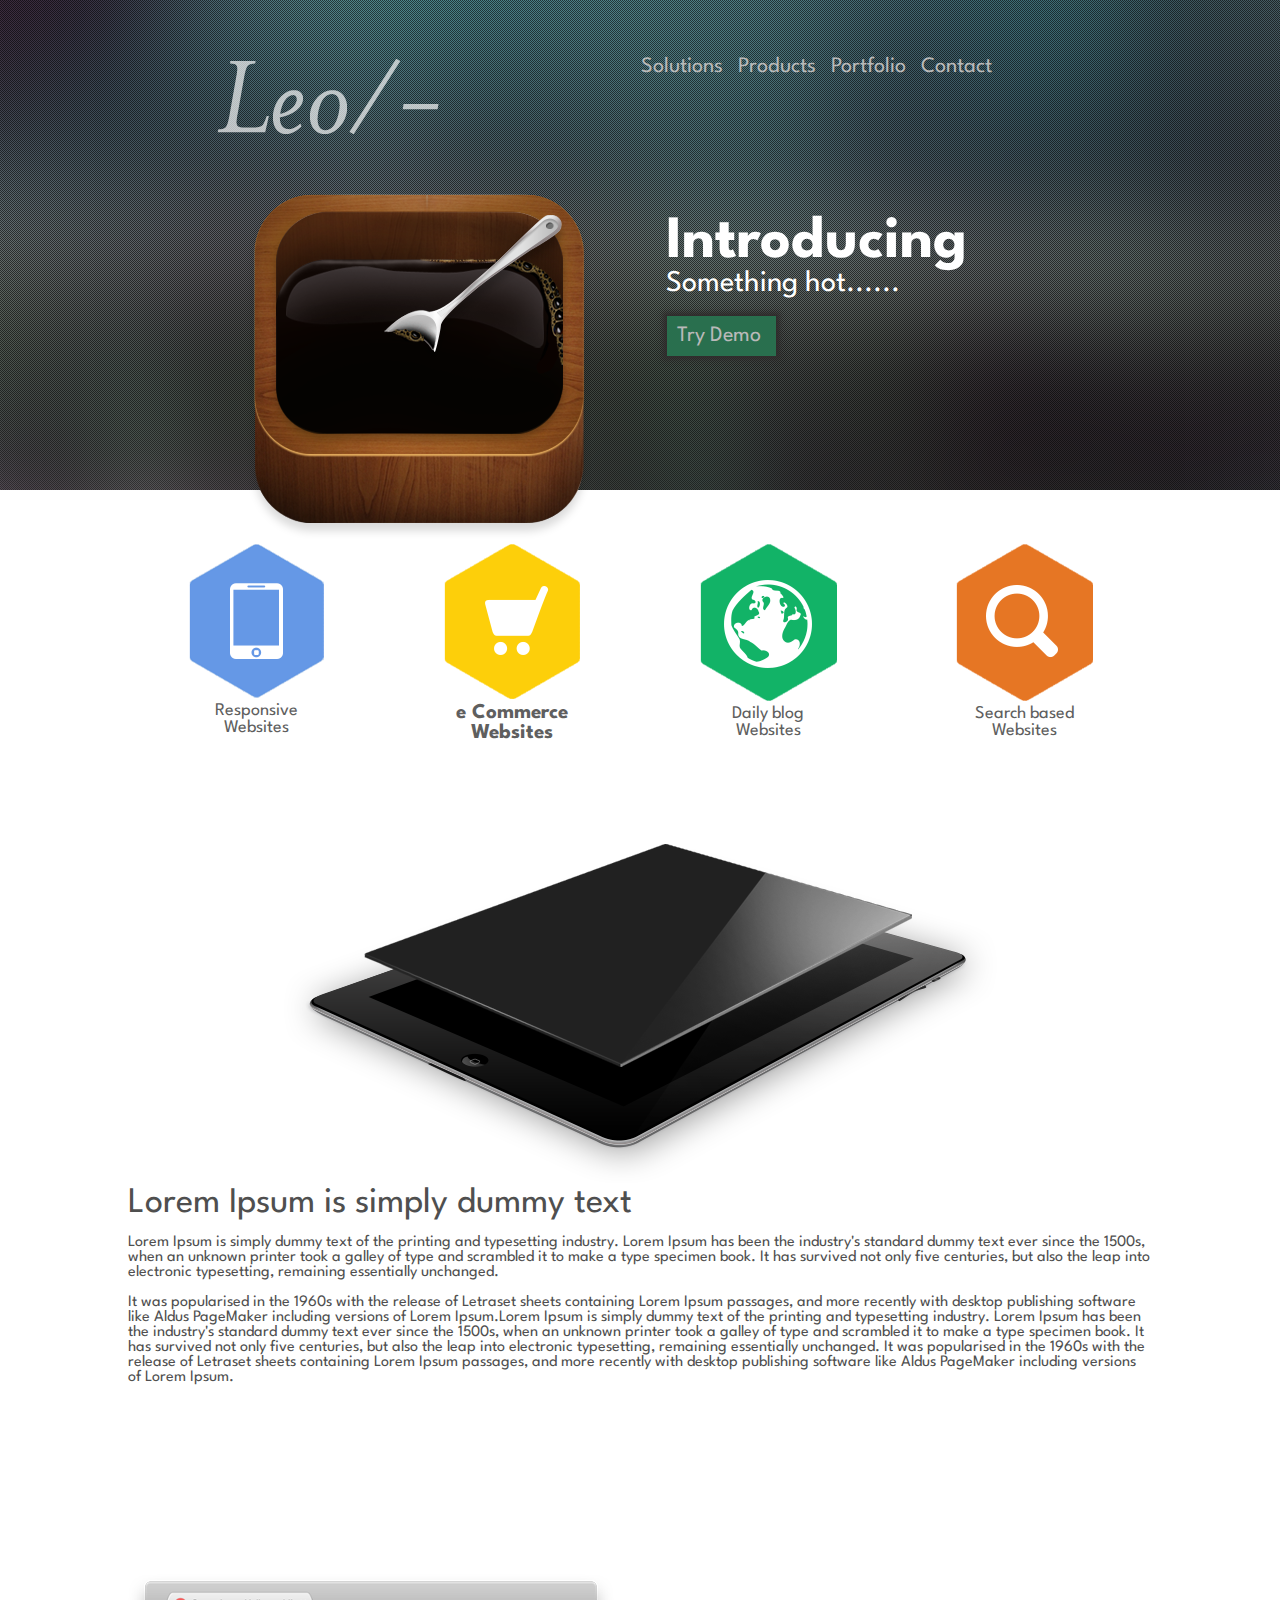
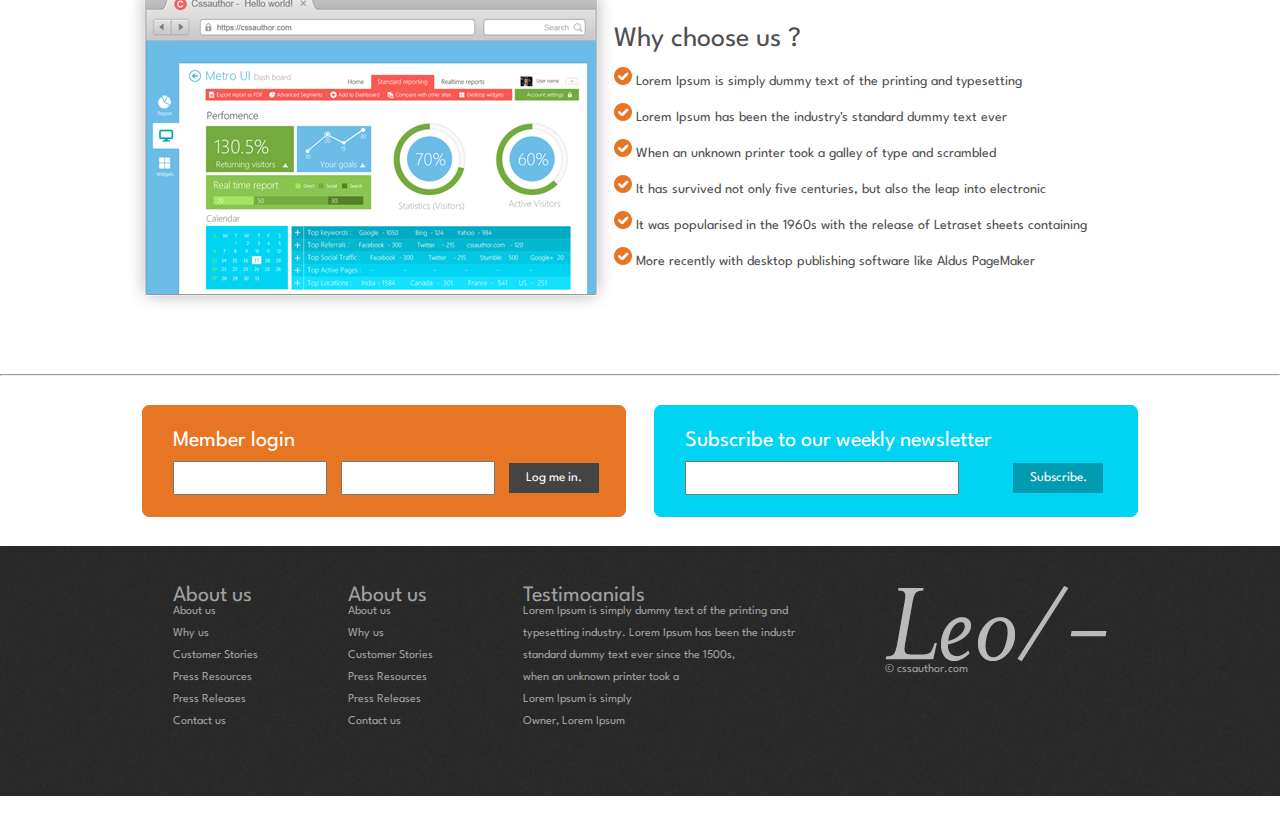
<file: первый сайт пробной верстки/1/index.html>
<!DOCTYPE html>
<html lang="en">

<head>
    <meta charset="UTF-8">
    <meta name="viewport" content="width=device-width, initial-scale=1.0">
    <title>Fromwwww.cssauthor.com</title>
    <link rel="stylesheet" href="style.css">
    <link href="https://fonts.googleapis.com/css?family=Spartan&display=swap" rel="stylesheet">
</head>

<body>

    <div class="cont">
        <div class="heater">
            <img class="logo" src="img/logo.png" alt="">
            <div class="mainMenu">
                <a href="#">Solutions </a>
                <a href="#">Products </a>
                <a href="#">Portfolio </a>
                <a href="#">Contact</a>
            </div>
            <img class="cofe" src="img/cofe.png" alt="">
            <div class="samsheet">
                <h1 class="headerH1">Introducing </h1>
                <p class="headerP">Something hot...... </p><br>
            </div>
            <a class="try" href="#">Try Demo</a>

        </div>
    </div>
    <div class="contCar">
        <div class="contCarr">
            <div class="car">
                <img src="img/phone.png" alt="">
                <p>Responsive <br>
                    Websites</p>
            </div>
            <div class="car">
                <img src="img/shope.png" alt="">
                <h3>e Commerce<br>
                    Websites</h3>
            </div>
            <div class="car">
                <img src="img/erth.png" alt="">
                <p>Daily blog<br>
                    Websites</p>
            </div>
            <div class="car">
                <img src="img/serch.png" alt="">
                <p>Search based<br>
                    Websites</p>
            </div>
        </div>
    </div>

    <div class="conipad">
        <img src="img/ipad.png" alt="">
        <div class="textP">
            <p class="p1">Lorem Ipsum is simply dummy text</p><br>
            <p>Lorem Ipsum is simply dummy text of the printing and typesetting industry. Lorem Ipsum has been the
                industry's standard dummy text ever since the 1500s, when an unknown printer took a galley of type and
                scrambled it to make a type specimen book. It has survived not only five centuries, but also the leap
                into
                electronic typesetting, remaining essentially unchanged. </p><br>
            <p>It was popularised in the 1960s with the release of Letraset sheets containing Lorem Ipsum passages, and
                more
                recently with desktop publishing software like Aldus PageMaker including versions of Lorem Ipsum.Lorem
                Ipsum
                is simply dummy text of the printing and typesetting industry. Lorem Ipsum has been the industry's
                standard
                dummy text ever since the 1500s, when an unknown printer took a galley of type and scrambled it to make
                a
                type specimen book. It has survived not only five centuries, but also the leap into electronic
                typesetting,
                remaining essentially unchanged. It was popularised in the 1960s with the release of Letraset sheets
                containing Lorem Ipsum passages, and more recently with desktop publishing software like Aldus PageMaker
                including versions of Lorem Ipsum.</p>
        </div>
    </div>
    <div class="contUS">
        <div class="scren">
            <div class="screenShoteP">
                <img src="img/screen shot.png" alt="">
            </div>
            <div class="textUs">
                <p class="whyUsP">Why choose us ?</p><br>
                <p class="cheis"><img src="img/ok.png" alt=""> Lorem Ipsum is simply dummy text of the printing and
                    typesetting</p><br>
                <p class="cheis"><img src="img/ok.png" alt=""> Lorem Ipsum has been the industry's standard dummy text
                    ever
                </p><br>
                <p class="cheis"><img src="img/ok.png" alt=""> When an unknown printer took a galley of type and
                    scrambled
                </p><br>
                <p class="cheis"><img src="img/ok.png" alt=""> It has survived not only five centuries, but also the
                    leap
                    into electronic</p><br>
                <p class="cheis"><img src="img/ok.png" alt=""> It was popularised in the 1960s with the release of
                    Letraset
                    sheets containing</p><br>
                <p class="cheis"><img src="img/ok.png" alt=""> More recently with desktop publishing software like Aldus
                    PageMaker </p><br>

            </div>
        </div>
    </div>
    <hr>
    <div class="contactToUsToday">

        <div class="enterpos">
            <p class="ml">Member login</p>
            <input class="name" type="name">
            <input class="password" type="password">
            <input class="buttonIn" type="button" value="Log me in.">
        </div>
        <div class="emailInput">
            <p class="sto">Subscribe to our weekly newsletter</p>
            <input class="emaill" type="email" name="emaill" id="">
            <input class="buttonInEm" type="button" value="Subscribe.">
        </div>
    </div>

</body>
<footer>
    <div class="fott">
        <div class="fot">
            <p class="mainPP">About us</p>
            <p>About us<br><br>
                Why us<br><br>
                Customer Stories<br><br>
                Press Resources<br><br>
                Press Releases<br><br>
                Contact us</p>
        </div>
        <div class="fot">
            <p class="mainPP">About us</p>
            <p>About us<br><br>
                Why us<br><br>
                Customer Stories<br><br>
                Press Resources<br><br>
                Press Releases<br><br>
                Contact us</p>
        </div>
        <div class="fot">
            <p class="mainPP">Testimoanials</p>
            <p>Lorem Ipsum is simply dummy text of the printing and <br><br>
                typesetting industry. Lorem Ipsum has been the industr<br><br>
                standard dummy text ever since the 1500s, <br><br>
                when an unknown printer took a <br><br>
                Lorem Ipsum is simply<br><br>
                Owner, Lorem Ipsum</p>
        </div>
        <div class="fot">
            <img src="img/logo.png" alt="">
            <p>© cssauthor.com</p>
        </div>
    </div>
</footer>

</html>
</file>
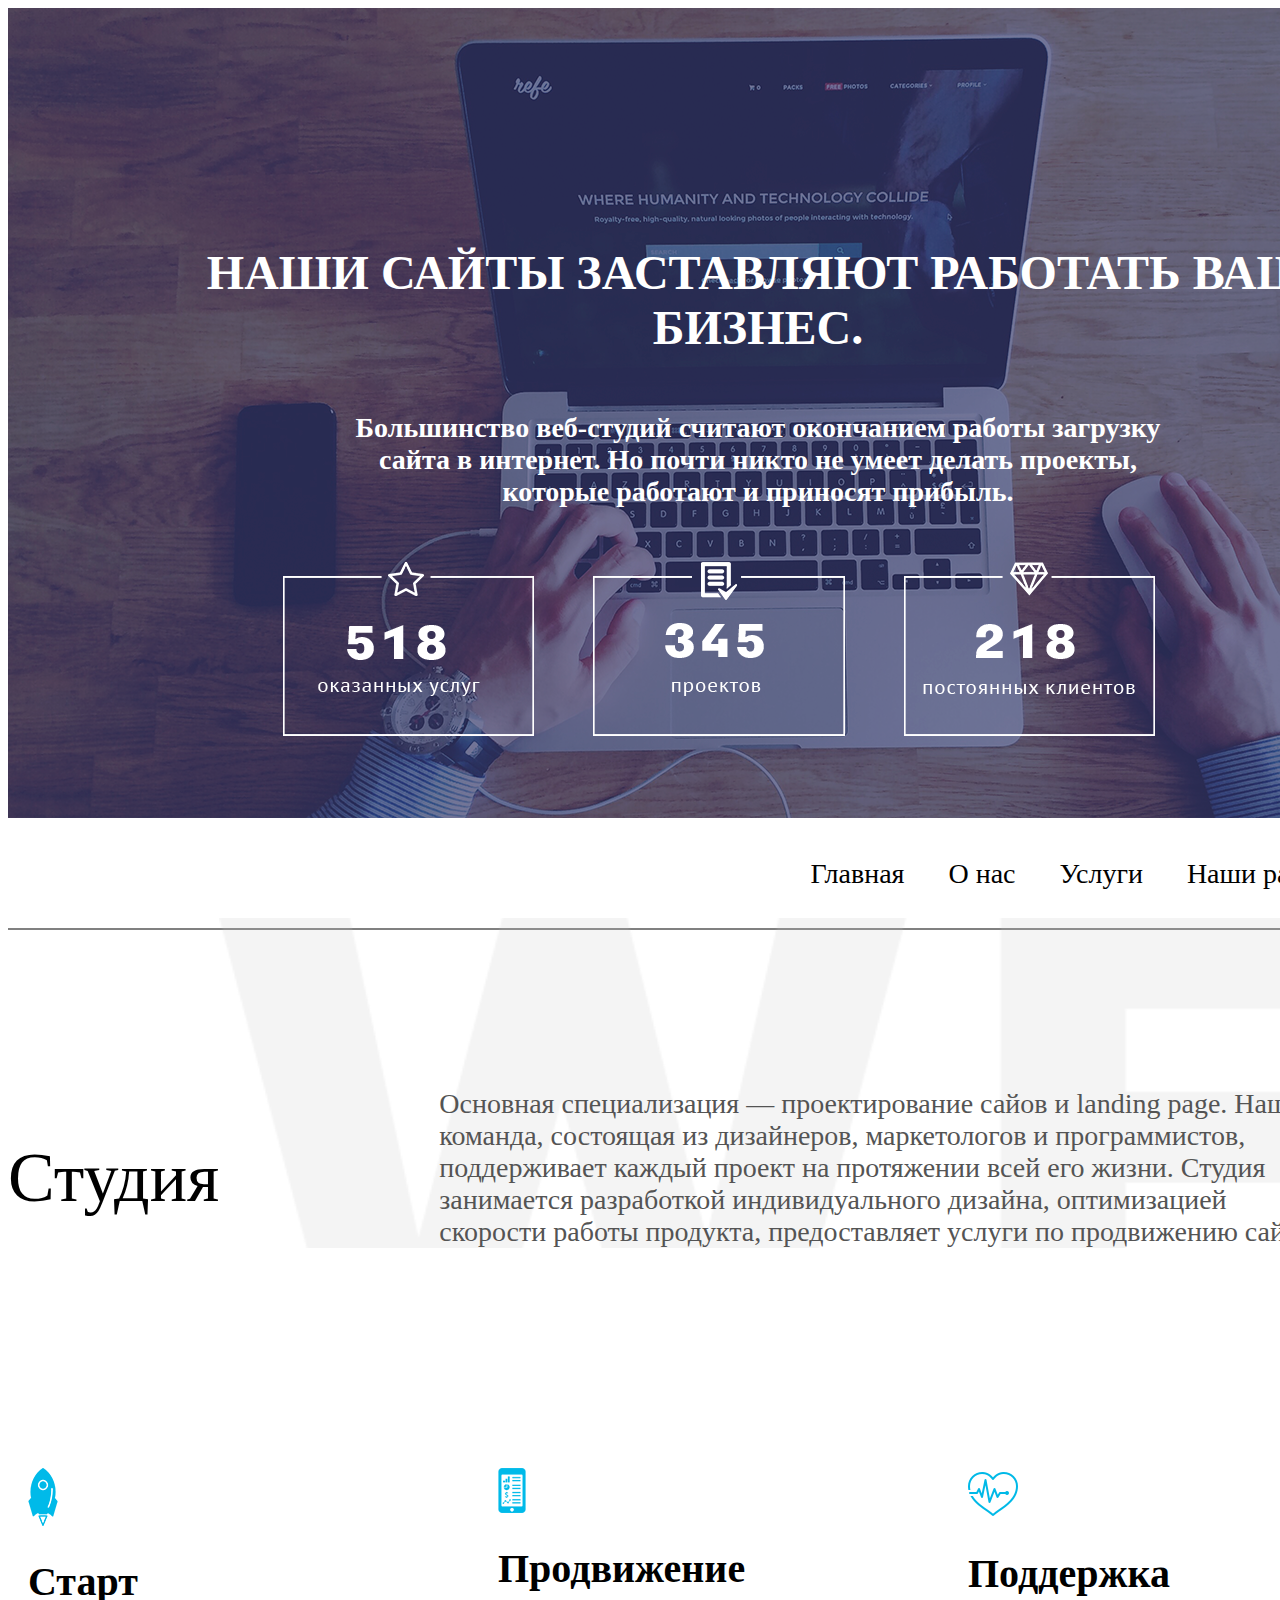
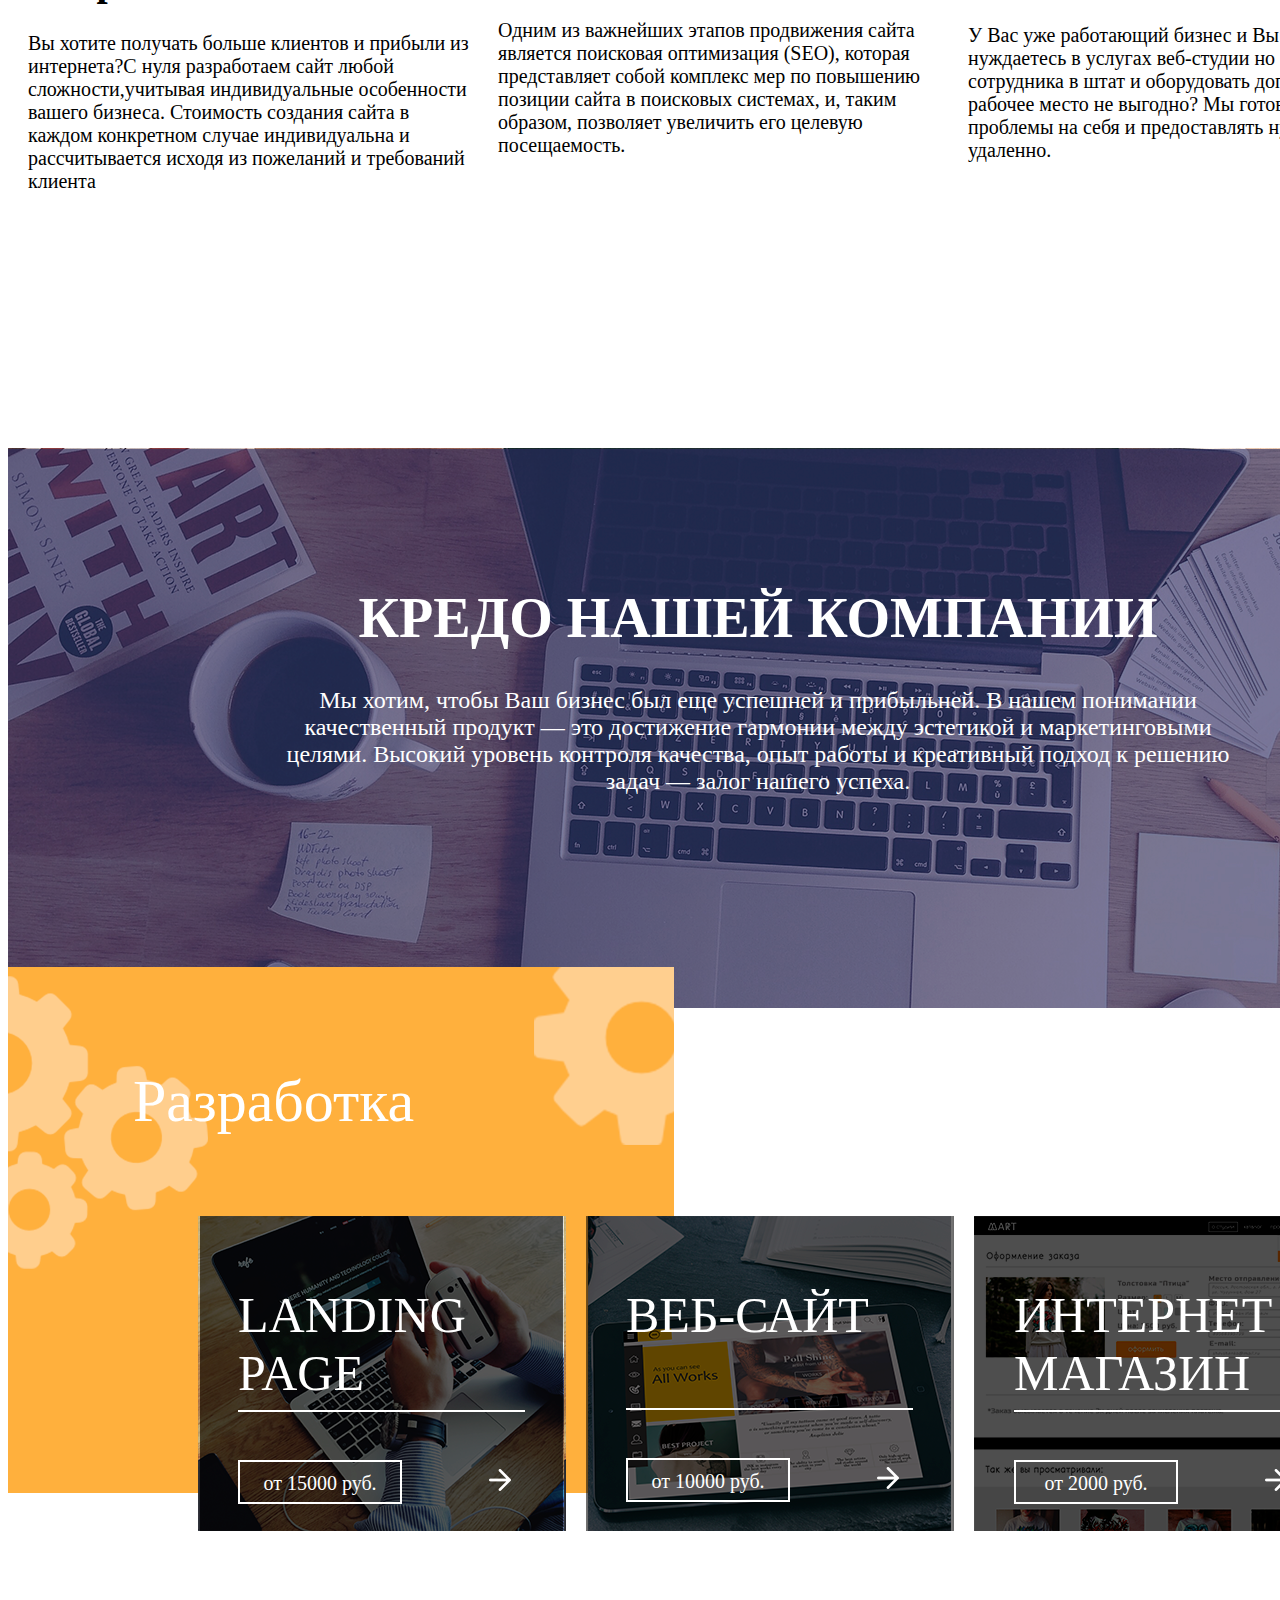
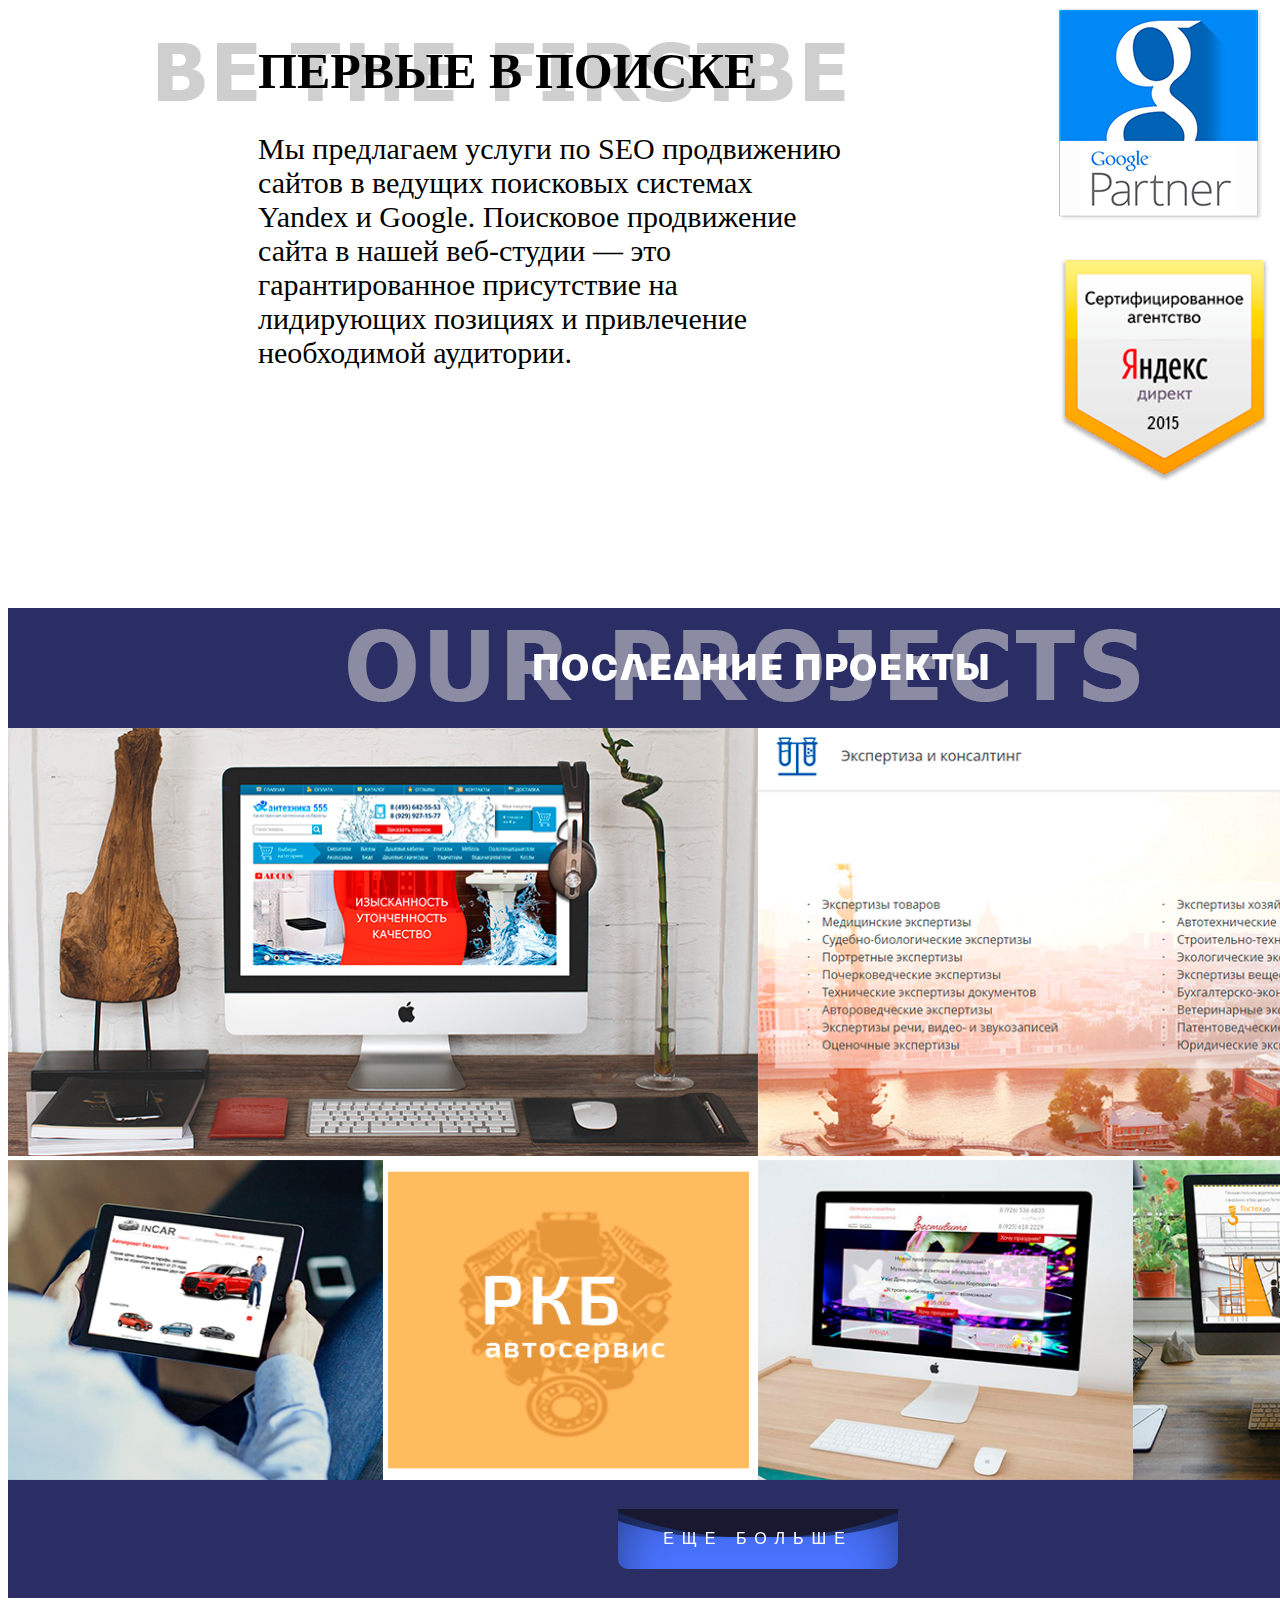
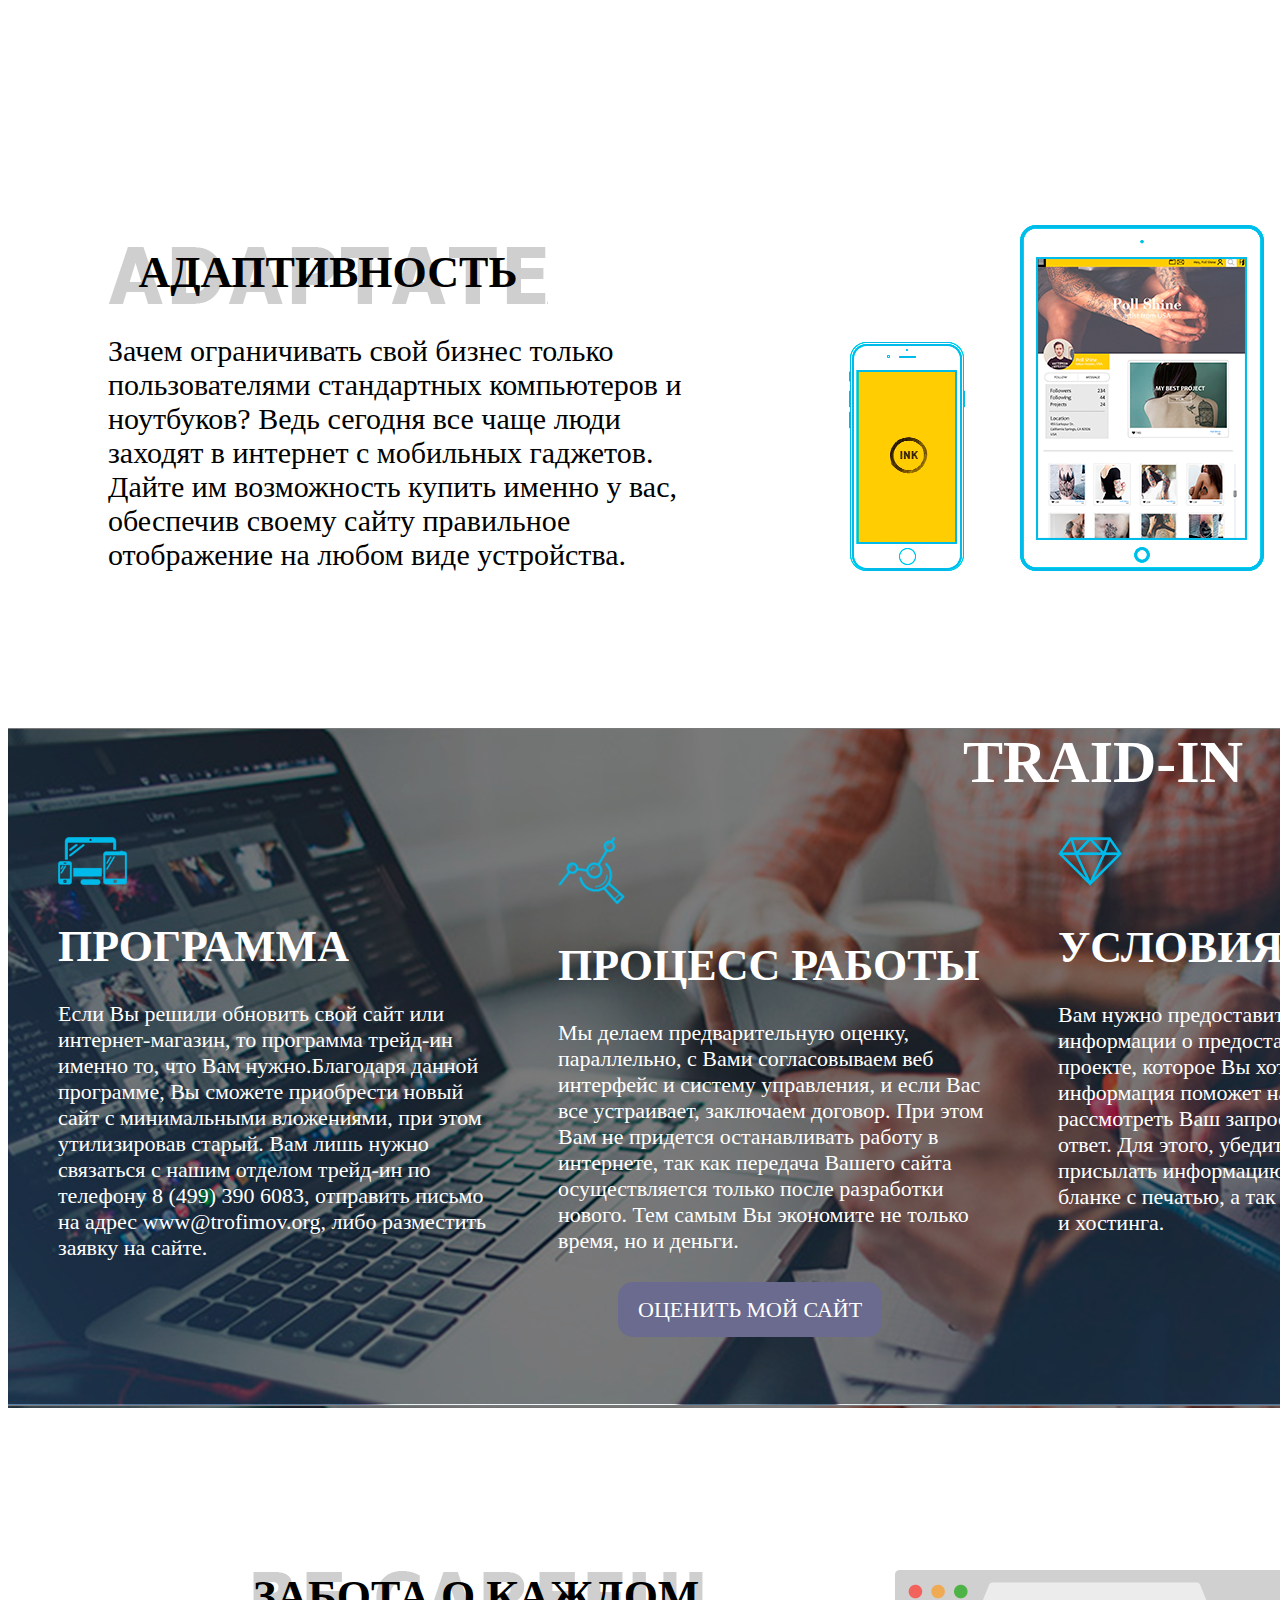
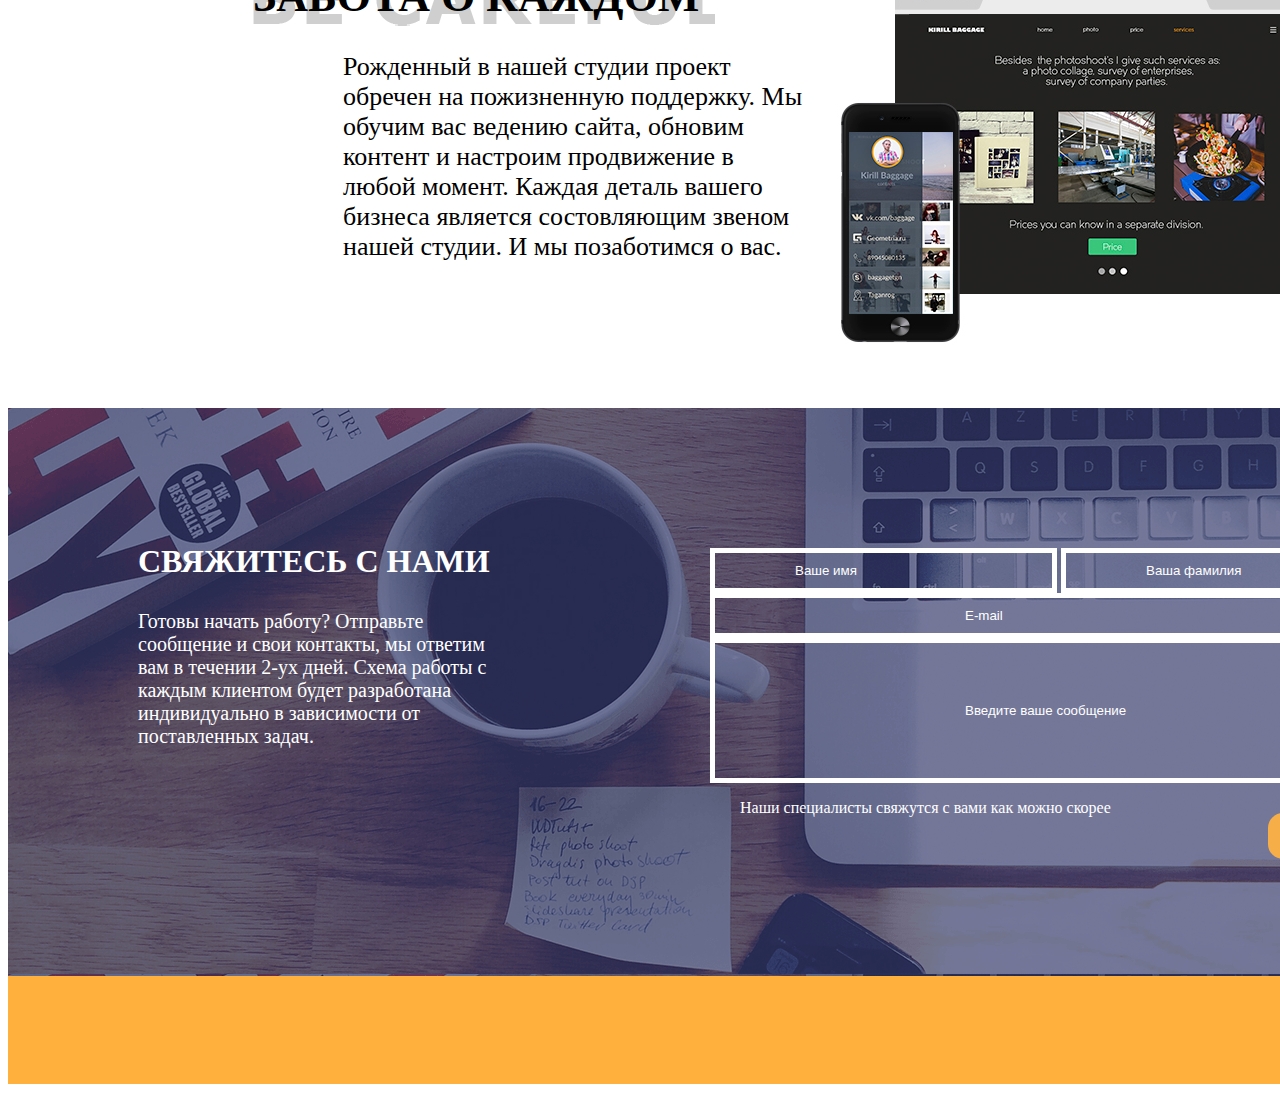
<file: первый сайт пробной верстки/2/index.html>
<!DOCTYPE html>
<html lang="en">

<head>
    <meta charset="UTF-8">
    <meta name="viewport" content="width=device-width, initial-scale=1.0">
    <link rel="stylesheet" href="style.css">

    <title>Сайт для Сайтов</title>
</head>

<body>

    <div class="hate">
        <div class="hMain">
            <div class="h1Main">
                <h1>НАШИ САЙТЫ ЗАСТАВЛЯЮТ РАБОТАТЬ
                    ВАШ БИЗНЕС.</h1>
            </div>
            <div class="h4Main">
                <h4>Большинство веб-студий считают окончанием работы загрузку
                    сайта в интернет. Но почти никто не умеет делать проекты,
                    которые работают и приносят прибыль.</h4>
            </div>
        </div>
        <div class="mainTols">
            <img src="img/hateTols.png" alt="">
        </div>
    </div>
    <div class="heater">
        <div class="heaterBoton">
            <a class="heaterBot" href="#">Главная</a>
            <a class="heaterBot" href="#">О нас</a>
            <a class="heaterBot" href="#">Услуги</a>
            <a class="heaterBot" href="#">Наши работы</a>
            <a class="heaterBot" href="#">Контакты</a>
        </div>
        <hr>
    </div>
    <div class="content">
        <div class="studio">Студия

        </div>
        <div class="aboutStudio">Основная специализация — проектирование сайов и landing page.
            Наша команда, состоящая из дизайнеров, маркетологов и программистов,
            поддерживает каждый проект на протяжении всей его жизни. Студия
            занимается разработкой индивидуального дизайна, оптимизацией
            скорости работы продукта, предоставляет услуги по продвижению сайтов.
        </div>
    </div>
    <div class="chesContent">
        <div class="chesStar">
            <a class="botonChes" href="#">
                <img class="icons" src="img/rocket.png" alt="">
                <h1>Старт</h1>
                <p>Вы хотите получать больше клиентов
                    и прибыли из интернета?С нуля разработаем
                    сайт любой сложности,учитывая индивидуальные
                    особенности вашего бизнеса. Стоимость создания
                    сайта в каждом конкретном случае индивидуальна
                    и рассчитывается исходя из пожеланий и
                    требований клиента</p>
                <div class="dowItem">
                    <div class="price">
                        <a class="priseTo" href="#">от 2000 руб.</a>
                    </div>
                    <div class="arrow">
                        <img src="img/Right arrow.png" alt="">
                    </div>
                </div>
            </a>
        </div>
        <div class="chesStar">
            <a class="botonChes" href="#">
                <img class="icons" src="img/mobile.png" alt="">
                <h1>Продвижение</h1>
                <p>Одним из важнейших этапов продвижения
                    сайта является поисковая оптимизация (SEO),
                    которая представляет собой комплекс мер по
                    повышению позиции сайта в поисковых
                    системах, и, таким образом, позволяет
                    увеличить его целевую посещаемость.</p>
                <div class="dowItem">
                    <div class="price">
                        <a class="priseTo" href="#">от 3000 руб.</a>
                    </div>
                    <div class="arrow">
                        <img src="img/Right arrow.png" alt="">
                    </div>
                </div>
            </a>
        </div>
        <div class="chesStar">
            <a class="botonChes" href="#">
                <img class="icons" src="img/lifeline1.png" alt="">
                <h1>Поддержка</h1>
                <p>У Вас уже работающий бизнес и Вы
                    регулярно нуждаетесь в услугах веб-студии
                    но брать сотрудника в штат и оборудовать
                    дополнительное рабочее место не выгодно?
                    Мы готовы взять эти проблемы на себя и
                    предоставлять нужные услуги удаленно.</p>
                <div class="dowItem">
                    <div class="price">
                        <a class="priseTo" href="#">от 1000 руб.</a>
                    </div>
                    <div class="arrow">
                        <img src="img/Right arrow.png" alt="">
                    </div>
                </div>

            </a>
        </div>
    </div>
    <div class="credo">
        <div class="credoText">
            <h1>КРЕДО НАШЕЙ КОМПАНИИ</h1>
            <p>Мы хотим, чтобы Ваш бизнес был еще успешней и прибыльней. В нашем понимании
                качественный продукт — это достижение гармонии между эстетикой и
                маркетинговыми целями. Высокий уровень контроля качества, опыт
                работы и креативный подход к решению задач — залог
                нашего успеха.</p>
        </div>
        <div class="workOn">
            <div class="pic">
                <div class="work">Разработка</div>
                <div class="chesWork">
                    <div class="blokWork1">
                        <div class="blokWorkForSryle">
                            <a class="blokWorkStyle" href="#">LANDING PAGE</a>
                            <hr>
                            <div class="priceto">
                                <a class="priseTo" href="#">от 15000 руб.</a>
                            </div>
                            <div class="arrowR">
                                <img src="img/Right arrow.png" alt="">
                            </div>
                        </div>
                    </div>
                    <div class="blokWork2">
                        <div class="blokWorkForSryle2">
                            <a class="blokWorkStyle" href="#">ВЕБ-САЙТ</a>
                            <hr>
                            <div class="priceto">
                                <a class="priseTo" href="#">от 10000 руб.</a>
                            </div>
                            <div class="arrowR">
                                <img src="img/Right arrow.png" alt="">
                            </div>
                        </div>
                    </div>
                    <div class="blokWork3">
                        <div class="blokWorkForSryle">
                            <a class="blokWorkStyle" href="#">ИНТЕРНЕТ МАГАЗИН</a>
                            <hr>
                            <div class="priceto">
                                <a class="priseTo" href="#">от 2000 руб.</a>
                            </div>
                            <div class="arrowR">
                                <img src="img/Right arrow.png" alt="">
                            </div>
                        </div>
                    </div>
                </div>
            </div>

        </div>
    </div>

    <div class="ferstInSerch">
        <div class="textSerch">
            <div class="h1fs">
                <h1 class="fis">ПЕРВЫЕ В ПОИСКЕ</h1>
            </div>
            <div class="pfs">
                <p>Мы предлагаем услуги по SEO продвижению
                    сайтов в ведущих поисковых системах Yandex
                    и Google. Поисковое продвижение сайта в
                    нашей веб-студии — это гарантированное
                    присутствие на лидирующих позициях и
                    привлечение необходимой аудитории.</p>
            </div>
        </div>
        <div class="imgSerch">
            <img src="img/Google-Partner-Logo-square.png" alt="">
        </div>
    </div>


    <div class="our_projects">
        <div class="picturNum">
            <div class="pictur1">
                <a href="#"><img src="img/comp.png" width="750" height="428" alt="Пример"></a>
            </div>
            <div class="pictur2">
                <a href="#"><img src="img/aac.png" width="750" height="428" alt="Пример"></a>
            </div>
        </div>
        <div class="picturDawn">
            <div class="pictur">
                <a href="#"><img src="img/device.png" width="375" height="320" alt="Пример"></a>
            </div>
            <div class="pictur">
                <a href="#"><img src="img/logoTo.png" width="375" height="320" alt="Пример"></a>
            </div>
            <div class="pictur">
                <a href="#"><img src="img/comp1.png" width="375" height="320" alt="Пример"></a>
            </div>
            <div class="pictur">
                <a href="#"><img src="img/comp2.png" width="375" height="320" alt="Пример"></a>
            </div>
        </div>
		<div class="wrapper">
			<a href="" class="wave-btn">
				<span class="wave-btn__text">еще больше</span>
				<span class="wave-btn__waves"></span>
			</a>
		</div>

    </div>

    <div class="mainAdept">
        <div class="adept">
            <div class="adeptH">
                <h1 class="fis">АДАПТИВНОСТЬ</h1>
            </div>
            <div class="adeptP">
                <p>Зачем ограничивать свой бизнес только
                    пользователями стандартных компьютеров
                    и ноутбуков? Ведь сегодня все чаще люди
                    заходят в интернет с мобильных гаджетов.
                    Дайте им возможность купить именно у вас,
                    обеспечив своему сайту правильное
                    отображение на любом виде устройства.</p>
            </div>
        </div>
        <div class="imgAdept">
            <img src="img/freуDevice.png" alt="">
        </div>
    </div>


    <div class="tradIn">
        <div class="traidInItem">
            <div class="h1Traid">
                <h1>TRAID-IN</h1>
            </div>
            <a class="traidInItemSize" href="#">
                <img class="iconsTraid" src="img/Фон копия.png" alt="">
                <h1>ПРОГРАММА</h1>
                <p>Если Вы решили обновить свой сайт или
                    интернет-магазин, то программа трейд-ин
                    именно то, что Вам нужно.Благодаря
                    данной программе, Вы сможете приобрести
                    новый сайт с минимальными вложениями,
                    при этом утилизировав старый. Вам лишь
                    нужно связаться с нашим отделом трейд-ин
                    по телефону 8 (499) 390 6083, отправить
                    письмо на адрес www@trofimov.org, либо
                    разместить заявку на сайте.</p>
            </a>
        </div>
        <div class="traidInItem">
            <a class="traidInItemSize" href="#">
                <img class="iconsTraid" src="img/magnifyingglass54.png" alt="">
                <h1>ПРОЦЕСС РАБОТЫ</h1>
                <p>Мы делаем предварительную оценку,
                    параллельно, с Вами согласовываем
                    веб интерфейс и систему управления,
                    и если Вас все устраивает, заключаем
                    договор. При этом Вам не придется
                    останавливать работу в интернете, так
                    как передача Вашего сайта осуществляется
                    только после разработки нового. Тем самым
                    Вы экономите не только время, но и деньги.</p>
            </a>
        </div>
        <div class="traidInItem">
            <a class="traidInItemSize" href="#">
                <img class="iconsTraid" src="img/diamond12.png" alt="">
                <h1>УСЛОВИЯ</h1>
                <p>Вам нужно предоставить максимум информации
                    о предоставляемом интернет-проекте, которое
                    Вы хотите обновить.Данная информация
                    поможет нам в кратчайшие сроки рассмотреть
                    Ваш запрос и дать положительный ответ. Для
                    этого, убедительно просим Вас, присылать
                    информацию на Вашем фирменном бланке с
                    печатью, а так же фотографии домена и
                    хостинга.</p>

            </a>
        </div>
        <div class="botonChekMySite">
            <a class="botonSite" href="#">ОЦЕНИТЬ МОЙ САЙТ</a>
        </div>
    </div>
    </div>
    <div class=""></div>

    <div class="care">
        <div class="textCare">
            <div class="h1care">
                <h1 class="careh">ЗАБОТА О КАЖДОМ</h1>
            </div>
            <div class="pcare">
                <p>Рожденный в нашей студии проект обречен
                    на пожизненную поддержку. Мы обучим вас
                    ведению сайта, обновим контент и настроим
                    продвижение в любой момент. Каждая деталь
                    вашего бизнеса является состовляющим звеном
                    нашей студии. И мы позаботимся о вас.</p>
            </div>
        </div>
        <div class="imgCare">
            <img src="img/7.png" alt="">
        </div>
    </div>


    <div class="form">
        <div class="formSize">
            <div class="formText">
                <div class="h1Form">
                    <h1>СВЯЖИТЕСЬ С НАМИ</h1>
                </div>
                <div class="pForm">
                    <p>Готовы начать работу? Отправьте
                        сообщение и свои контакты, мы
                        ответим вам в течении 2-ух дней.
                        Схема работы с каждым клиентом
                        будет разработана индивидуально
                        в зависимости от поставленных задач.</p>
                </div>
            </div>
            <div class="formInput">
                <div class="nameFename">
                    <input class="name" type="text" placeholder="Ваше имя">
                    <input class="name" type="text" placeholder="Ваша фамилия">
                </div>
                <div class="emailForm">
                    <input class="emailStiel" type="email" name="" id="" placeholder="E-mail">
                </div>
                <div class="masegForm">
                    <input class="masegStiel" type="text" name="" id="" placeholder="Введите ваше сообщение">
                </div>
                <div class="dawnInput">
                    <div class="pFormm">
                        <p>Наши специалисты свяжутся с вами как можно скорее</p>
                    </div>
                    <div class="inputBaton">
                        <a class="inbutBatonSend" href="#">Отправить</a>
                    </div>
                </div>

            </div>
        </div>
    </div>
<div class="foo">
    <img class="footerr" src="img/Прямоугольник 16.png" alt="">

</div>

</body>

</html>
</file>
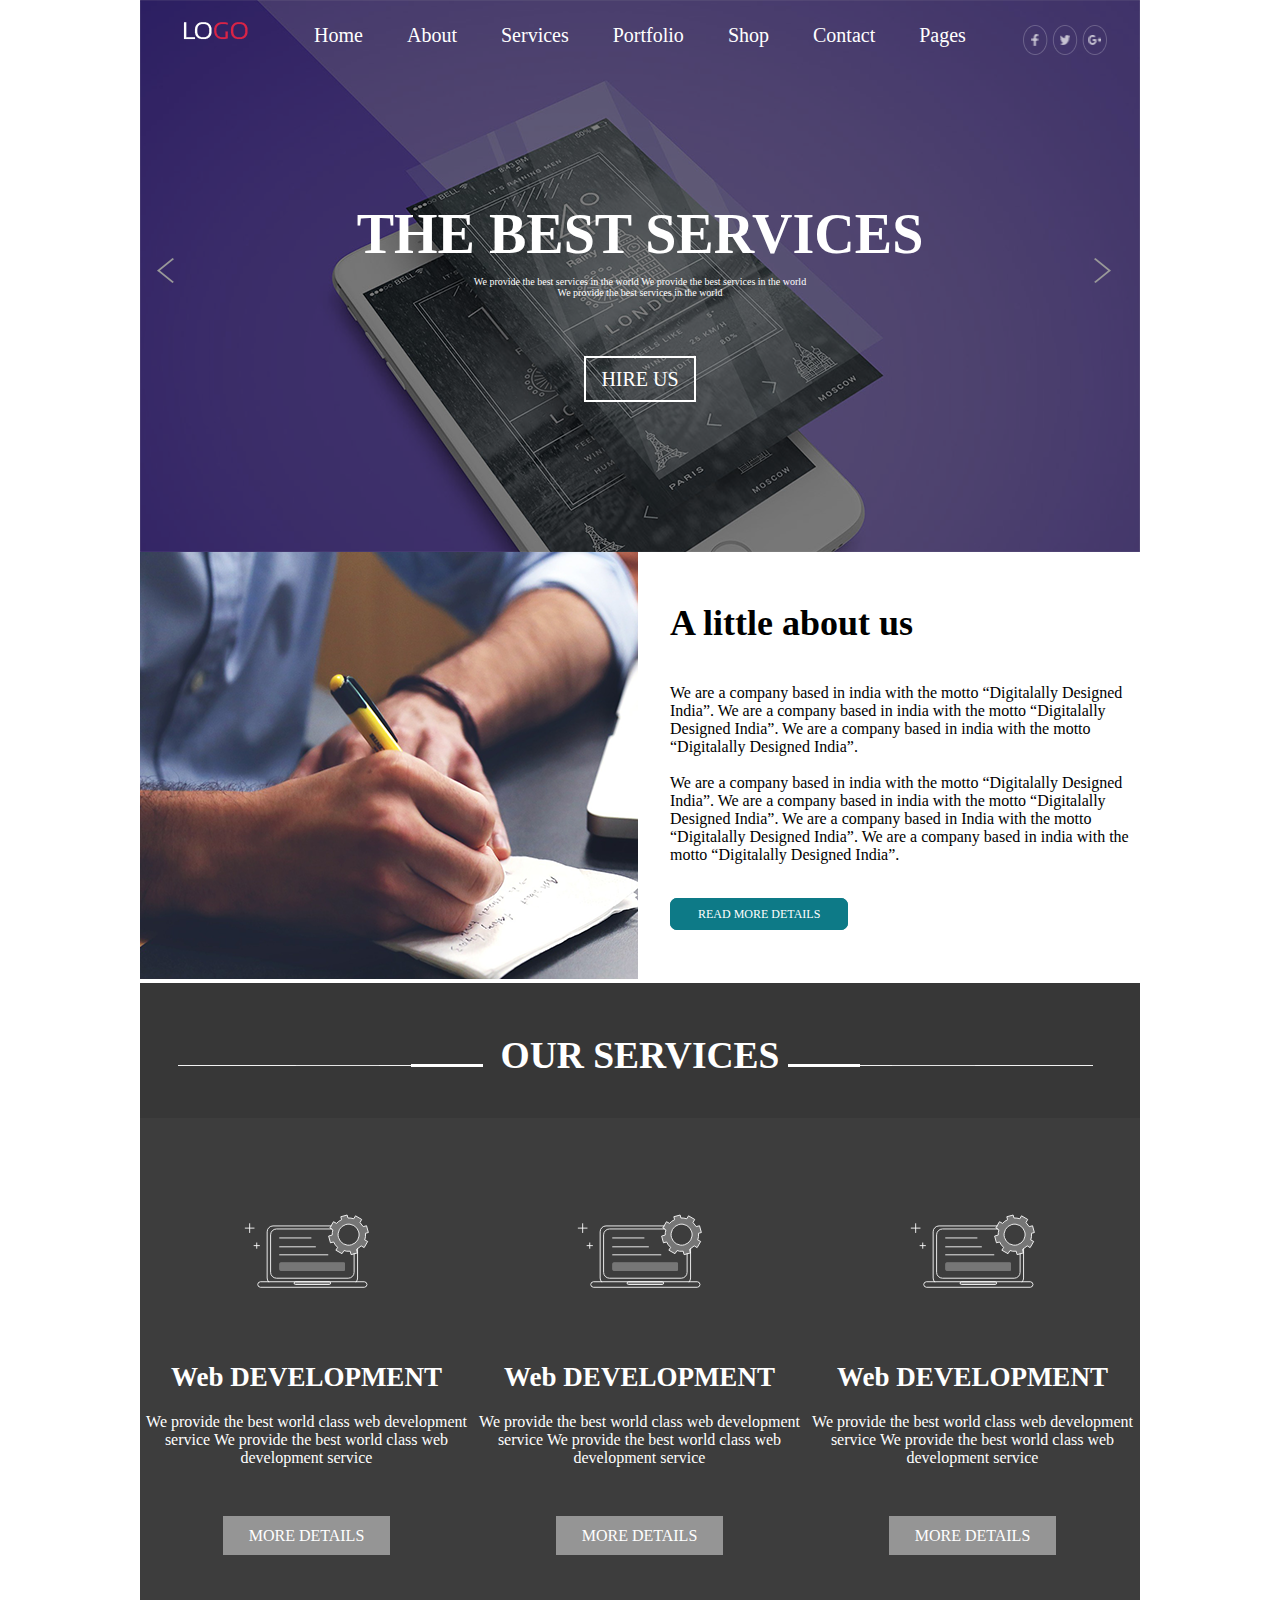
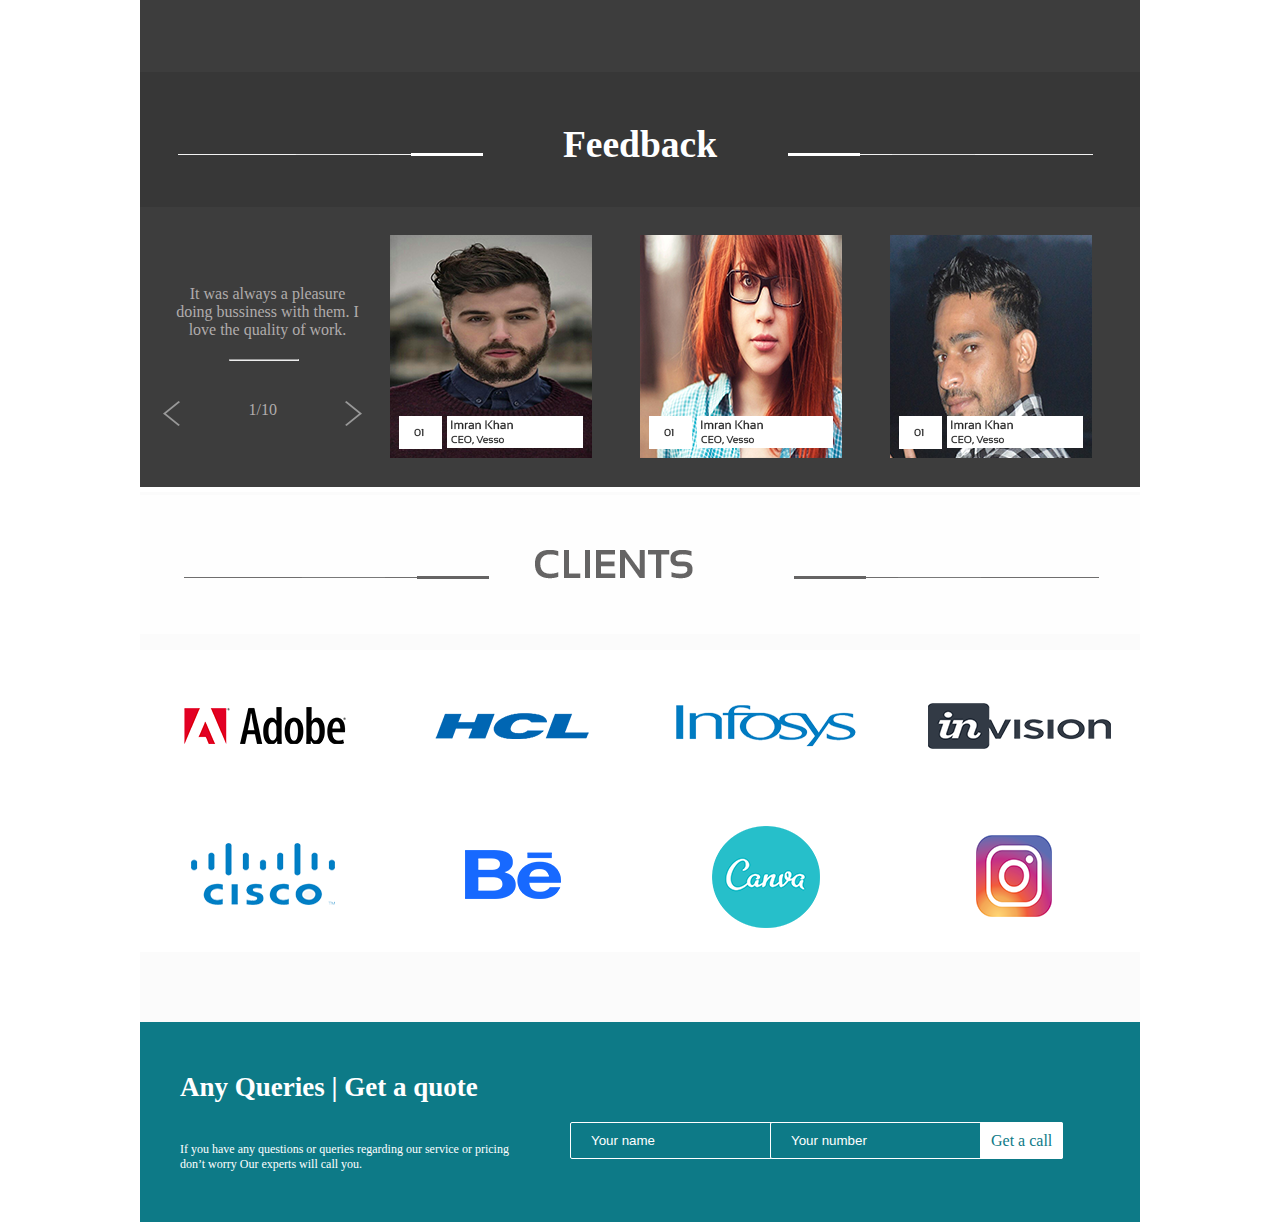
<file: первый сайт пробной верстки/4/index.html>
<!DOCTYPE html>
<html lang="en">

<head>
    <meta charset="UTF-8">
    <meta name="viewport" content="width=device-width, initial-scale=1.0">
    <link rel="stylesheet" href="css/style.css">
    <link href="https://fonts.googleapis.com/css?family=Rajdhani&display=swap" rel="stylesheet">

    <title>Document</title>
</head>

<body>

    <div class="main__Heater">
        <div class="heater">
            <div class="nav__heater">
                <div class="logo">
                    <a href="#"><img src="img/LOGO.png" alt=""></a>
                </div>
                <div class="text__nav">
                    <a href="">Home</a>
                    <a href="">About</a>
                    <a href="">Services</a>
                    <a href="">Portfolio</a>
                    <a href="">Shop</a>
                    <a href="">Contact</a>
                    <a href="">Pages</a>
                </div>
                <div class="icon__nav">
                    <a href=""><img src="img/fb icon.png" alt=""></a>
                    <a href=""><img src="img/tw icon.png" alt=""></a>
                    <a href=""><img src="img/g+ icon.png" alt=""></a>
                </div>
            </div>
            <!nav__heater>
                <div class="sliyder">
                    <div class="slider__osition">
                        <div class="arrow__left">
                            <a class="boton__left" href="#">
                                <img class="arrow" src="img/left arrow.png" alt="">
                            </a>
                        </div>
                        <div class="text__slider">
                            <div class="text__slider__h1">
                                <h1>The Best Services</h1>
                            </div>
                            <div class="text__slider__p">
                                <p> We provide the best services in the world We provide the best
                                    services in the world <br> We
                                    provide the best services in the world
                                </p>
                            </div>
                            <div class="boton__slider">
                                <a class="slider__boton" href="">Hire US</a>
                            </div>

                        </div>
                        <div class="arrow__right">
                            <a class="boton__left" href="#">
                                <img class="arrow" src="img/left arrow copy.png" alt="">
                            </a>
                        </div>
                    </div>

                </div>
        </div>
        <!heater>
    </div>
    <!main__Heater>
        <div class="content">
            <div class="foto__content">
                <img src="img/write.png" alt="">
            </div>
            <div class="tect__content">
                <div class="text__stile__box">
                    <div class="h1__stile">
                        <h2>A little about us</h2>
                    </div>
                    <div class="subtitle__stile">
                        <p>We are a company based in india with the motto “Digitalally
                            Designed India”. We are a company based in india with the motto
                            “Digitalally Designed India”. We are a company based in india
                            with the motto “Digitalally Designed India”.
                        </p>
                        <br>
                        <p>
                            We are a company based in india with the motto “Digitalally
                            Designed India”. We are a company based in india with the
                            motto “Digitalally Designed India”. We are a company based in
                            India with the motto “Digitalally Designed India”. We are a
                            company based in india with the motto “Digitalally Designed India”.</p>
                    </div>
                    <div class="boton__box">
                        <a class="boton__style" href="">READ MORE DETAILS</a>
                    </div>
                </div>
            </div>
        </div>
        <!content end>
            <div class="services">
                <div class="title__service">
                    <div class="h2__title">
                        <h2>OUR SERVICES</h2>
                    </div>
                </div>
                <div class="servic__slider">
                    <div class="row">
                        <div class="foto__row">
                            <img src="img/comp.png" alt="">
                        </div>
                        <div class="text__row">
                            <div class="h2__row">
                                <h2>Web DEVELOPMENT</h2>
                            </div>
                            <div class="p__row">
                                <p>We provide the best world class web
                                    development service We provide the best world
                                    class web development service</p>
                            </div>
                            <div class="boton__row">
                                <a class="stile__boton" href="">MORE DETAILS</a>
                            </div>
                        </div>
                    </div>
                    <div class="row">
                        <div class="foto__row">
                            <img src="img/comp.png" alt="">
                        </div>
                        <div class="text__row">
                            <div class="h2__row">
                                <h2>Web DEVELOPMENT</h2>
                            </div>
                            <div class="p__row">
                                <p>We provide the best world class web
                                    development service We provide the best world
                                    class web development service</p>
                            </div>
                            <div class="boton__row">
                                <a class="stile__boton" href="">MORE DETAILS</a>
                            </div>
                        </div>
                    </div>
                    <div class="row">
                        <div class="foto__row">
                            <img src="img/comp.png" alt="">
                        </div>
                        <div class="text__row">
                            <div class="h2__row">
                                <h2>Web DEVELOPMENT</h2>
                            </div>
                            <div class="p__row">
                                <p>We provide the best world class web
                                    development service We provide the best world
                                    class web development service</p>
                            </div>
                            <div class="boton__row">
                                <a class="stile__boton" href="">MORE DETAILS</a>
                            </div>
                        </div>
                    </div>
                </div>
            </div>
            <div class="feedback__conteiner">
                <div class="title__feedback">
                    <div class="h2__title__feedvack">
                        <h2>Feedback</h2>
                    </div>
                </div>
                <div class="feedback__content">
                    <div class="row__content__feedback">
                        <div class="text__row__feedback">
                            <p>It was always a pleasure
                                doing bussiness with them.
                                I love the quality of work.</p>
                        </div>
                        <div class="line__row">
                            <hr>
                        </div>
                        <div class="slider__row">
                            <div class="arrow__left__feedback">
                                <a href="">
                                    <img class="arrow__feedback" src="img/left arrow.png" alt="">

                                </a>
                            </div>
                            <div class="num__row">
                                <p>1/10</p>
                            </div>
                            <div class="arrow__right__feedback">
                                <a href="">
                                    <img class="arrow__feedback" src="img/left arrow copy.png" alt="">

                                </a>
                            </div>
                        </div>
                    </div>
                    <div class="row__content__feedback">
                        <div class="row__foto">
                            <img src="img/Model-1.png" alt="">
                        </div>
                    </div>
                    <div class="row__content__feedback">
                        <div class="row__foto">
                            <img src="img/Model-2.png" alt="">
                        </div>
                    </div>
                    <div class="row__content__feedback">
                        <div class="row__foto">
                            <img src="img/Model-3.png" alt="">
                        </div>
                    </div>
                </div>
            </div>
            <div class="clients">
                <a class="link__client" href="">
                    <img src="img/clients.png" alt="">
                </a>
            </div>
            <div class="form__contect">
                <div class="text__form">
                    <div class="h2__input">
                        <h2>Any Queries | Get a quote</h2>
                    </div>
                    <div class="p_input">
                        <p>If you have any questions or queries regarding our service or pricing don’t worry
                            Our experts will call you.</p>
                    </div>
                </div>
                <div class="input__form">
                    <div class="input__name">
                        <input class="stil" type="name" placeholder="Your name">
                    </div>
                    <div class="input__phone">
                        <input class="stil" type="phone" name="phone" placeholder="Your number">
                    </div>
                    <div class="boton__send">
                        <a class="boton__send__stile" href="">Get a call</a>
                    </div>
                </div>
            </div>
</body>

</html>
</file>
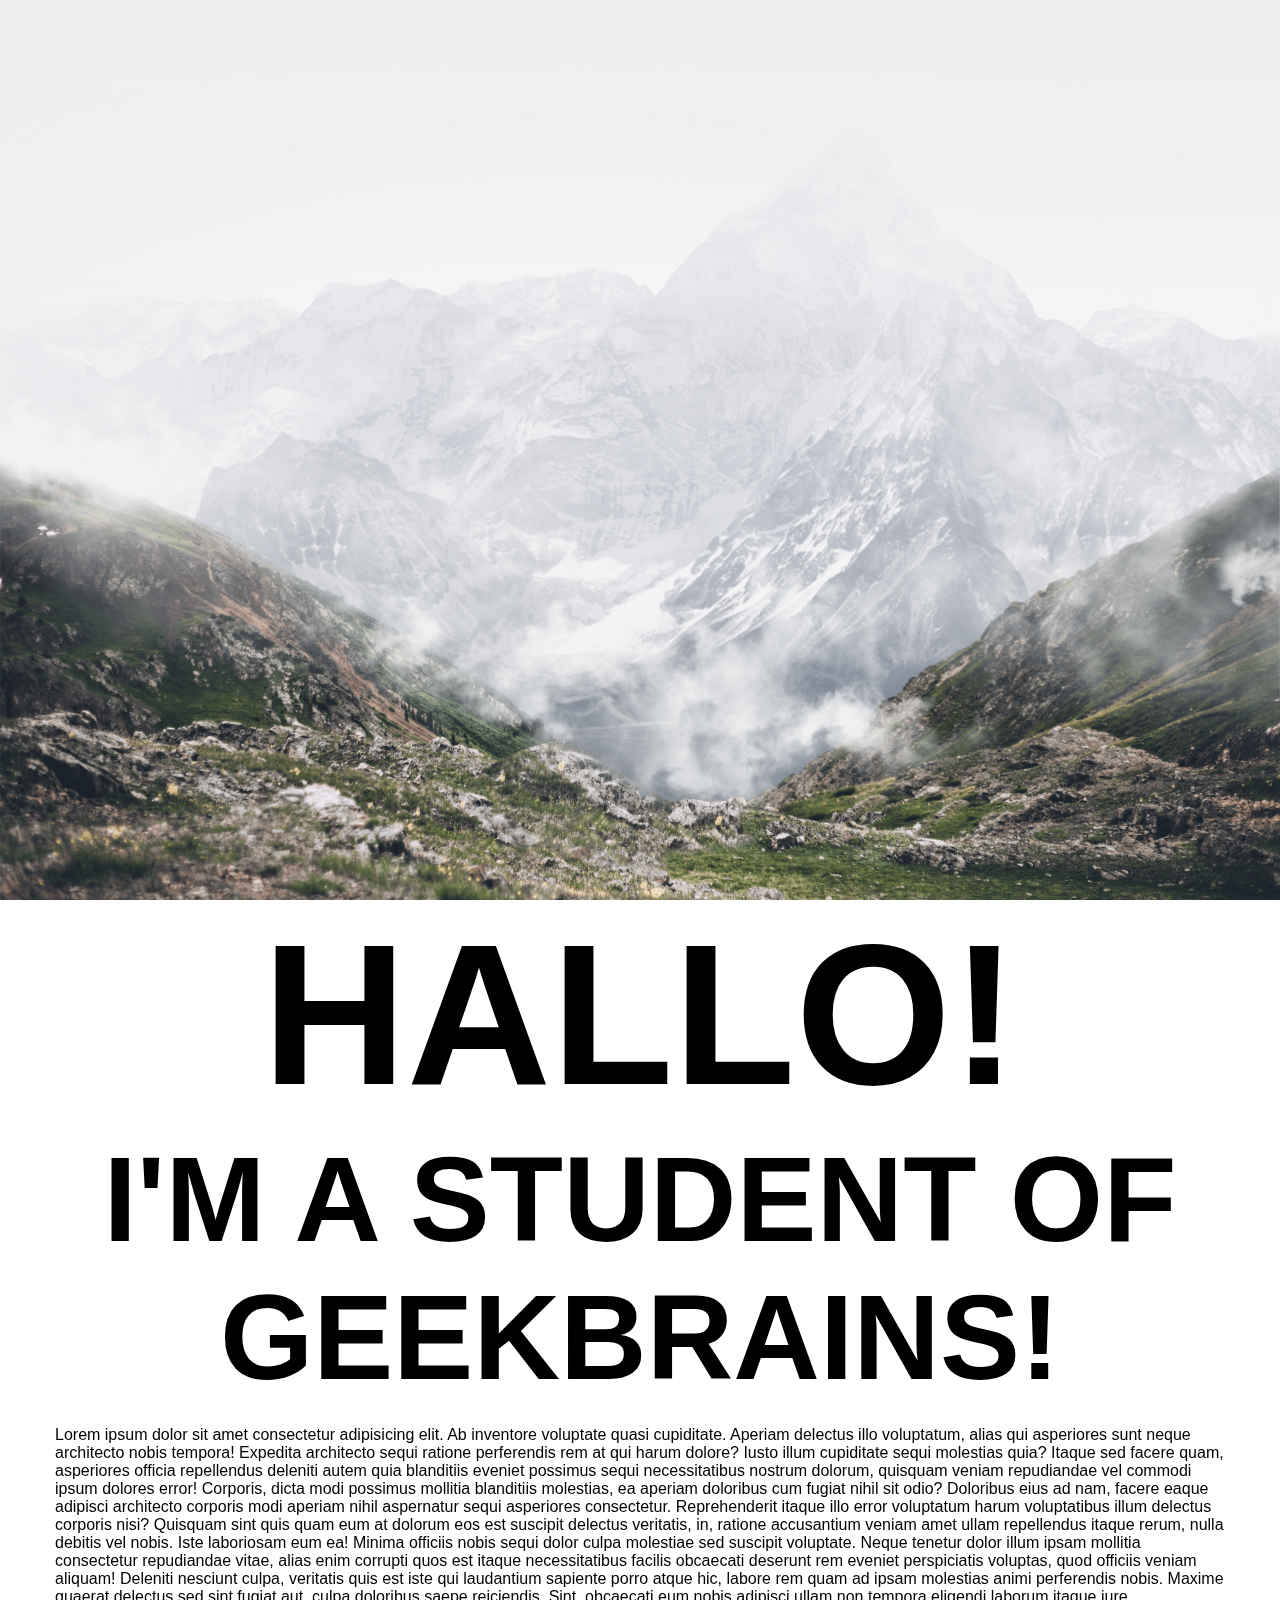
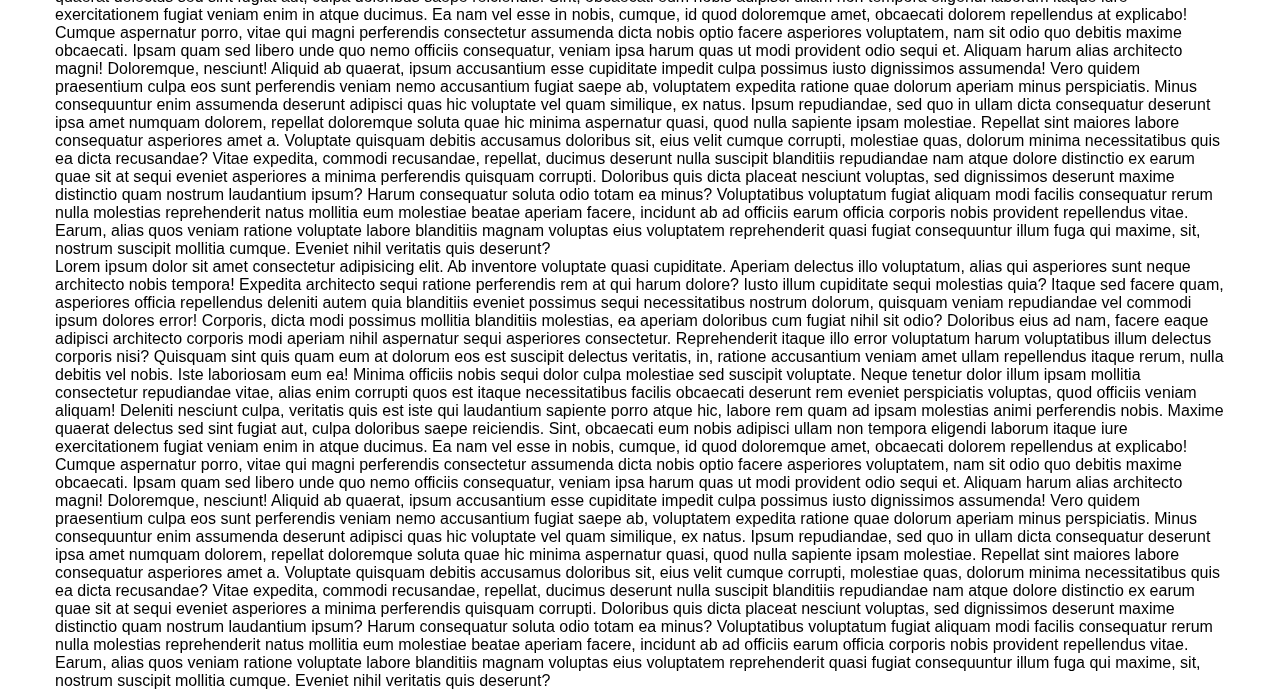
<file: первый сайт пробной верстки/4paralax/index.html>
<!DOCTYPE html>
<html lang="en">

<head>
    <meta charset="UTF-8">
    <meta name="viewport" content="width=device-width, initial-scale=1.0, maximum-scale=1.0, user-scalable=0">
    <link rel="stylesheet" href="css/style.css">
    <title>Document</title>
</head>

<body>

    <div class="wrapper">

        <div class="page">
            <div class="parallax">
                <div class="parallax__montain parallax__montain1"></div>
                <div class="parallax__montain parallax__montain2"></div>
                <div class="parallax__montain parallax__montain3"></div>
                <div class="parallax__fog"></div>
            </div>
            <div class="content">
                <div class="content__body">
                    <div class="content__header">
                        <h1 class="content__title">Hallo!</h1>
                        <h2 class="content__subtitle">I'm a student of GeekBrains!</h2>
                    </div>
                    <div class="content__article"></div>
                    <p>
                        Lorem ipsum dolor sit amet consectetur adipisicing elit. Ab inventore voluptate quasi
                        cupiditate. Aperiam delectus illo voluptatum, alias qui asperiores sunt neque architecto
                        nobis tempora! Expedita architecto sequi ratione perferendis rem at qui harum dolore? Iusto
                        illum cupiditate sequi molestias quia? Itaque sed facere quam, asperiores officia
                        repellendus deleniti autem quia blanditiis eveniet possimus sequi necessitatibus nostrum
                        dolorum, quisquam veniam repudiandae vel commodi ipsum dolores error! Corporis, dicta modi
                        possimus mollitia blanditiis molestias, ea aperiam doloribus cum fugiat nihil sit odio?
                        Doloribus eius ad nam, facere eaque adipisci architecto corporis modi aperiam nihil
                        aspernatur sequi asperiores consectetur. Reprehenderit itaque illo error voluptatum harum
                        voluptatibus illum delectus corporis nisi? Quisquam sint quis quam eum at dolorum eos est
                        suscipit delectus veritatis, in, ratione accusantium veniam amet ullam repellendus itaque
                        rerum, nulla debitis vel nobis. Iste laboriosam eum ea! Minima officiis nobis sequi dolor
                        culpa molestiae sed suscipit voluptate. Neque tenetur dolor illum ipsam mollitia consectetur
                        repudiandae vitae, alias enim corrupti quos est itaque necessitatibus facilis obcaecati
                        deserunt rem eveniet perspiciatis voluptas, quod officiis veniam aliquam! Deleniti nesciunt
                        culpa, veritatis quis est iste qui laudantium sapiente porro atque hic, labore rem quam ad
                        ipsam molestias animi perferendis nobis. Maxime quaerat delectus sed sint fugiat aut, culpa
                        doloribus saepe reiciendis. Sint, obcaecati eum nobis adipisci ullam non tempora eligendi
                        laborum itaque iure exercitationem fugiat veniam enim in atque ducimus. Ea nam vel esse in
                        nobis, cumque, id quod doloremque amet, obcaecati dolorem repellendus at explicabo! Cumque
                        aspernatur porro, vitae qui magni perferendis consectetur assumenda dicta nobis optio facere
                        asperiores voluptatem, nam sit odio quo debitis maxime obcaecati. Ipsam quam sed libero unde
                        quo nemo officiis consequatur, veniam ipsa harum quas ut modi provident odio sequi et.
                        Aliquam harum alias architecto magni! Doloremque, nesciunt! Aliquid ab quaerat, ipsum
                        accusantium esse cupiditate impedit culpa possimus iusto dignissimos assumenda! Vero quidem
                        praesentium culpa eos sunt perferendis veniam nemo accusantium fugiat saepe ab, voluptatem
                        expedita ratione quae dolorum aperiam minus perspiciatis. Minus consequuntur enim assumenda
                        deserunt adipisci quas hic voluptate vel quam similique, ex natus. Ipsum repudiandae, sed
                        quo in ullam dicta consequatur deserunt ipsa amet numquam dolorem, repellat doloremque
                        soluta quae hic minima aspernatur quasi, quod nulla sapiente ipsam molestiae. Repellat sint
                        maiores labore consequatur asperiores amet a. Voluptate quisquam debitis accusamus doloribus
                        sit, eius velit cumque corrupti, molestiae quas, dolorum minima necessitatibus quis ea dicta
                        recusandae? Vitae expedita, commodi recusandae, repellat, ducimus deserunt nulla suscipit
                        blanditiis repudiandae nam atque dolore distinctio ex earum quae sit at sequi eveniet
                        asperiores a minima perferendis quisquam corrupti. Doloribus quis dicta placeat nesciunt
                        voluptas, sed dignissimos deserunt maxime distinctio quam nostrum laudantium ipsum? Harum
                        consequatur soluta odio totam ea minus? Voluptatibus voluptatum fugiat aliquam modi facilis
                        consequatur rerum nulla molestias reprehenderit natus mollitia eum molestiae beatae aperiam
                        facere, incidunt ab ad officiis earum officia corporis nobis provident repellendus vitae.
                        Earum, alias quos veniam ratione voluptate labore blanditiis magnam voluptas eius voluptatem
                        reprehenderit quasi fugiat consequuntur illum fuga qui maxime, sit, nostrum suscipit
                        mollitia cumque. Eveniet nihil veritatis quis deserunt?
                    </p>
                    <p>
                        Lorem ipsum dolor sit amet consectetur adipisicing elit. Ab inventore voluptate quasi
                        cupiditate. Aperiam delectus illo voluptatum, alias qui asperiores sunt neque architecto
                        nobis tempora! Expedita architecto sequi ratione perferendis rem at qui harum dolore? Iusto
                        illum cupiditate sequi molestias quia? Itaque sed facere quam, asperiores officia
                        repellendus deleniti autem quia blanditiis eveniet possimus sequi necessitatibus nostrum
                        dolorum, quisquam veniam repudiandae vel commodi ipsum dolores error! Corporis, dicta modi
                        possimus mollitia blanditiis molestias, ea aperiam doloribus cum fugiat nihil sit odio?
                        Doloribus eius ad nam, facere eaque adipisci architecto corporis modi aperiam nihil
                        aspernatur sequi asperiores consectetur. Reprehenderit itaque illo error voluptatum harum
                        voluptatibus illum delectus corporis nisi? Quisquam sint quis quam eum at dolorum eos est
                        suscipit delectus veritatis, in, ratione accusantium veniam amet ullam repellendus itaque
                        rerum, nulla debitis vel nobis. Iste laboriosam eum ea! Minima officiis nobis sequi dolor
                        culpa molestiae sed suscipit voluptate. Neque tenetur dolor illum ipsam mollitia consectetur
                        repudiandae vitae, alias enim corrupti quos est itaque necessitatibus facilis obcaecati
                        deserunt rem eveniet perspiciatis voluptas, quod officiis veniam aliquam! Deleniti nesciunt
                        culpa, veritatis quis est iste qui laudantium sapiente porro atque hic, labore rem quam ad
                        ipsam molestias animi perferendis nobis. Maxime quaerat delectus sed sint fugiat aut, culpa
                        doloribus saepe reiciendis. Sint, obcaecati eum nobis adipisci ullam non tempora eligendi
                        laborum itaque iure exercitationem fugiat veniam enim in atque ducimus. Ea nam vel esse in
                        nobis, cumque, id quod doloremque amet, obcaecati dolorem repellendus at explicabo! Cumque
                        aspernatur porro, vitae qui magni perferendis consectetur assumenda dicta nobis optio facere
                        asperiores voluptatem, nam sit odio quo debitis maxime obcaecati. Ipsam quam sed libero unde
                        quo nemo officiis consequatur, veniam ipsa harum quas ut modi provident odio sequi et.
                        Aliquam harum alias architecto magni! Doloremque, nesciunt! Aliquid ab quaerat, ipsum
                        accusantium esse cupiditate impedit culpa possimus iusto dignissimos assumenda! Vero quidem
                        praesentium culpa eos sunt perferendis veniam nemo accusantium fugiat saepe ab, voluptatem
                        expedita ratione quae dolorum aperiam minus perspiciatis. Minus consequuntur enim assumenda
                        deserunt adipisci quas hic voluptate vel quam similique, ex natus. Ipsum repudiandae, sed
                        quo in ullam dicta consequatur deserunt ipsa amet numquam dolorem, repellat doloremque
                        soluta quae hic minima aspernatur quasi, quod nulla sapiente ipsam molestiae. Repellat sint
                        maiores labore consequatur asperiores amet a. Voluptate quisquam debitis accusamus doloribus
                        sit, eius velit cumque corrupti, molestiae quas, dolorum minima necessitatibus quis ea dicta
                        recusandae? Vitae expedita, commodi recusandae, repellat, ducimus deserunt nulla suscipit
                        blanditiis repudiandae nam atque dolore distinctio ex earum quae sit at sequi eveniet
                        asperiores a minima perferendis quisquam corrupti. Doloribus quis dicta placeat nesciunt
                        voluptas, sed dignissimos deserunt maxime distinctio quam nostrum laudantium ipsum? Harum
                        consequatur soluta odio totam ea minus? Voluptatibus voluptatum fugiat aliquam modi facilis
                        consequatur rerum nulla molestias reprehenderit natus mollitia eum molestiae beatae aperiam
                        facere, incidunt ab ad officiis earum officia corporis nobis provident repellendus vitae.
                        Earum, alias quos veniam ratione voluptate labore blanditiis magnam voluptas eius voluptatem
                        reprehenderit quasi fugiat consequuntur illum fuga qui maxime, sit, nostrum suscipit
                        mollitia cumque. Eveniet nihil veritatis quis deserunt?
                    </p>
                </div>
            </div>
        </div>


    </div>




    </div>




    <script src="https://code.jquery.com/jquery-3.4.1.min.js"
        integrity="sha256-CSXorXvZcTkaix6Yvo6HppcZGetbYMGWSFlBw8HfCJo=" crossorigin="anonymous"></script>
    <script src="js/script.js"></script>
</body>

</html>
</file>
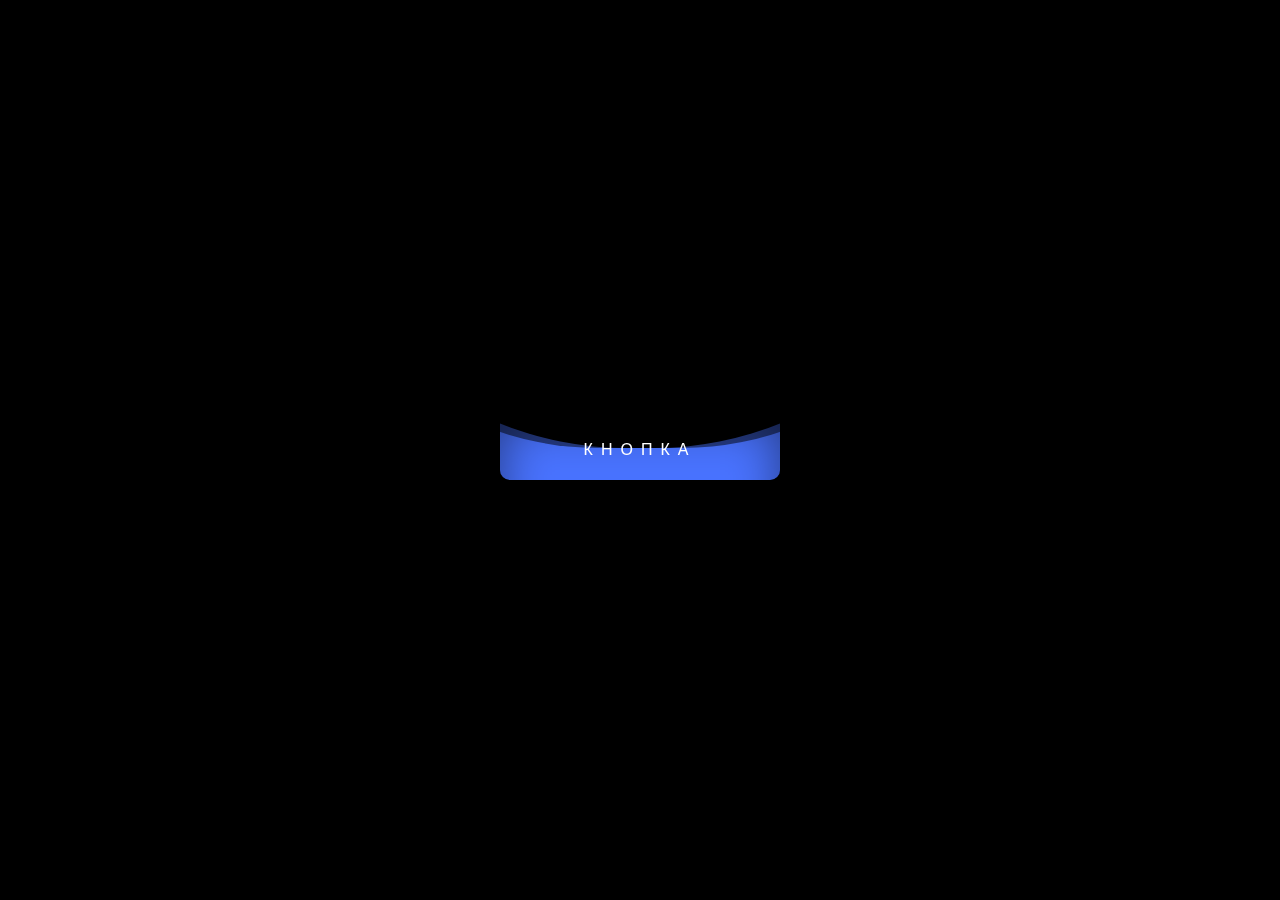
<file: первый сайт пробной верстки/boton/howtodoit_01/index.html>
<!-- Сообщаем браузеру как стоит обрабатывать эту страницу -->
<!DOCTYPE html>
<!-- Оболочка документа, указываем язык содержимого -->
<html lang="ru">
	<!-- Заголовок страницы, контейнер для других важных данных (не отображается) -->
	<head>
		<!-- Заголовок страницы в браузере -->
		<title>Кнопка с волнами. Как это сделать? HTML+CSS</title>
		<!-- Подключаем CSS -->
		<link rel="stylesheet" href="css/style.css" />
		<!-- Кодировка страницы -->
		<meta charset="UTF-8">
		<!-- Адаптив -->
		<meta name="viewport" content="width=device-width, initial-scale=1.0, maximum-scale=1.0, user-scalable=0" />
	</head>
	<!-- Отображаемое тело страницы -->
	<body>
		<!-- Оболочка для демонстрации -->
		<div class="wrapper">
			<!-- Контент -->
			<a href="" class="wave-btn">
				<span class="wave-btn__text">Кнопка</span>
				<span class="wave-btn__waves"></span>
			</a>
		</div>
		<!-- 
		<script src="https://code.jquery.com/jquery-3.3.1.min.js"></script>
		<script src="js/script.js"></script>
		 -->
	</body>
</html>
</file>
<file: первый сайт пробной верстки/1/style.css>
* {
    margin: auto;
    padding: 0;
    font-family: 'Spartan', sans-serif;
}

.cont {
    background: url(img/bgheader.png);
    background-size: cover;
}

.heater {
    max-width: 1024px;
    width: auto;
    height: 490px;
}

.logo {
    float: left;
    margin-top: 59px;
    margin-left: 89px;
    margin-right: 192px;
}

.mainMenu {
    padding-top: 57px;
}

.heater a {
    padding-left: 10px;
    font-size: 22px;
    color: rgb(185, 185, 185);
    text-decoration: none;
}

.samsheet {
    margin-top: 138px;
    color: rgb(255, 255, 255);
    font-size: 30px;
}

.cofe {
    float: left;
    margin-top: 60px;
    margin-left: 119px;
    margin-right: 75px;
}

.try {
    border: 1px solid rgb(48, 45, 45);
    padding: 10px 15px;
    margin-top: auto;
    text-decoration: none;
    color: rgb(43, 36, 36);
    box-shadow: 0 0 5px 3px rgb(48, 45, 45);
    background: #296f4e;
}

.contCar {
    height: 300px;
    max-width: 1024px;
}

.contCarr {
    margin-top: 54px;
    color: #5f5f5f;
}

.car {
    float: left;
    width: 25%;
    text-align: center;
    font-size: 18px;
}

.conipad {
    max-width: 1024px;
    text-align: center;
    height: 730px;
    color: #4f4f4f;
}

.textP {
    text-align: start;
}

.p1 {
    font-size: 36px;
}

.contUS {
    max-width: 1024px;
    height: 400px;
}

.scren {
    display: flex;
    flex-direction: row;
}

.screenShoteP {
    width: 50%;
    height: 360px;
    max-width: 1024px;
}

.textUs {
    max-width: 1024px;
    min-width: 600px;
    color: #4f4f4f;
    display: inline-table;
}

.whyUsP {
    font-size: 28px;
}

.cheis {
    font-size: 14px;
}

.contactToUsToday {
    max-width: 1024px;
    height: 170px;
    display: flex;
    flex-direction: row;
}

.enterpos {
    border: 1px solid #e67624;
    background-color: #e67624;
    width: 47%;
    height: 110px;
    align-items: center;
    border-radius: 7px;
    justify-content: center;
}

.ml {
    font-size: 22px;
    color: white;
    margin-top: 25px;
    margin-left: 30px;
}

.name {
    width: 150px;
    height: 30px;
    margin-left: 30px;
}

.password {
    width: 150px;
    height: 30px;
    margin-top: 10px;
    margin-left: 10px;
}

.buttonIn {
    width: 90px;
    height: 30px;
    background: #444444;
    border: none;
    color: white;
    margin-left: 10px;
}

.emailInput {
    border: 1px solid #01d4f3;
    background-color: #01d4f3;
    width: 47%;
    height: 110px;
    align-items: center;
    border-radius: 7px;
    justify-content: center;
}

.sto {
    font-size: 22px;
    color: white;
    margin-top: 25px;
    margin-left: 30px;
}

.emaill {
    width: 270px;
    height: 30px;
    margin-top: 10px;
    margin-left: 30px;
}

.buttonInEm {
    width: 90px;
    height: 30px;
    background: #029bb1;
    border: none;
    color: white;
    margin-left: 50px;
}

footer {
    height: 250px;
    background: url(img/bgf.png);
    background-size: cover;
}

.fott {
    height: 280px;
    max-width: 1024px;
    display: flex;
    flex-direction: row;
    color: #a1a1a2;
}

.fot {
    height: 200px;
    align-self: start;
    font-size: 12px;

}
.mainPP{
    font-size: 22px;
}
</file>
<file: первый сайт пробной верстки/2/style.css>
.hate {
    height: 810px;
    width: 1500px;
    margin: auto;
    background: url(img/hate.png);
}

.hMain {
    padding-top: 205px;
    align-items: center;
}

.h1Main {
    margin: auto;
    width: 1170px;
    height: 130px;
    color: white;
    text-align: center;
    font-size: 24px;
}

.h4Main {
    margin: auto;
    width: 835px;
    height: 100px;
    color: white;
    text-align: center;
    font-size: 28px;
}

.mainTols {
    width: 950px;
    height: 180px;
    margin: auto;
    margin-top: 50px;
}

.heater {
    height: 100px;
    width: 1500px;
    margin: auto;
}

.heaterBoton {
    text-align: right;
    padding-top: 40px;
    padding-bottom: 30px;
}

.heaterBoton a:hover {
    color: #f6ae48;
}

.heaterBot {
    text-decoration: none;
    color: #000;
    font-size: 28px;
    padding-left: 40px;
}

hr {
    border: none;
    background-color: gray;
    height: 2px;
}

.content {
    height: 530px;
    width: 1500px;
    margin: auto;
    text-align: center;
}

.studio {
    font-size: 70px;
    max-width: 40%;
    float: left;
    padding-top: 220px;
}

.aboutStudio {
    background: url(img/WE.png);
    background-size: cover;
    font-size: 28px;
    max-width: 60%;
    float: left;
    padding-top: 170px;
    padding-left: 220px;
    text-align: left;
    color: #545454;
}

.chesContent {
    height: 600px;
    width: 1500px;
    margin: auto;
}

.chesStar {
    float: left;
    width: 30%;
    padding-left: 20px;
    padding-top: 20px;
}

.chesStar:hover {
    background-color: #f6ae48;
    background-size: cover;
    height: 500px;
    color: white;
}

.chesStar a:hover {
    text-decoration: none;
    color: white;
}

.botonChes {
    text-decoration: none;
    color: #000;
    font-size: 20px;
}

.dowItem {
    height: 46px;
    width: 400px;
    float: left;
    padding-left: 50px;
    padding-top: 20px;
}

.price {
    height: 36px;
    width: 130px;
    border: 2px solid #fff;
    text-align: center;
    float: left;
    padding-top: 10px;
}

.priseTo {
    text-decoration: none;
    font-size: 20px;
    color: #fff;
}

.arrow {
    height: 36px;
    width: 36px;
    float: right;
    padding-top: 15px;
}

.credo {
    background: url(img/contentBg.png);
    height: 560px;
    width: 1500px;
    margin: auto;
    max-height: 1200px;
}

.credoText {
    margin: auto;
    text-align: center;
    padding-top: 100px;
    color: white;
    font-size: 28px;
}

.credoText p {
    height: 200px;
    width: 950px;
    color: white;
    font-size: 24px;
    margin: auto;
}

.workOn {
    margin: auto;
    height: 566px;
    width: 1500px;
    padding-top: 80px;
    color: white;
}

.pic {
    height: 526px;
    width: 666px;
    background: url(img/settings.png);
}

.work {
    padding-top: 100px;
    padding-left: 125px;
    font-size: 60px;
}

.chesWork {
    height: 400px;
    width: 1500px;
    margin-top: 80px;
}

.blokWork1 {
    margin-left: 190px;
    margin-right: 20px;
    background: url(img/lp.png);
    width: 368px;
    height: 315px;
    float: left;
}

.blokWork2 {
    margin-right: 20px;
    background: url(img/vs.png);
    width: 368px;
    height: 315px;
    float: left;
}

.blokWork3 {
    margin-right: 20px;
    background: url(img/is.png);
    width: 368px;
    height: 315px;
    float: left;
}

.blokWorkForSryle {
    margin-top: 70px;
    height: 110px;
    width: 287px;
    margin-left: 40px;
}

.blokWorkStyle {
    text-decoration: none;
    color: white;
    font-size: 50px;
}

.blokWorkForSryle2 {
    margin-top: 70px;
    height: 110px;
    width: 287px;
    margin-left: 40px;
}

.blokWorkForSryle hr {
    border: none;
    background-color: white;
    height: 2px;
}

.blokWorkForSryle2 hr {
    border: none;
    background-color: white;
    height: 2px;
    margin-top: 64px;
}

.priceto {
    height: 30px;
    width: 160px;
    border: 2px solid #fff;
    text-align: center;
    float: left;
    padding-top: 10px;
    margin-top: 40px;
}

.priceto:hover {
    border: 2px solid rgb(194, 11, 11);
}

.arrowR {
    height: 36px;
    width: 36px;
    float: right;
    padding-top: 48px;
}

.ferstInSerch {
    margin: auto;
    margin-top: 600px;
    height: 600px;
    width: 1500px;
}

.textSerch {
    width: 60%;
    padding-left: 150px;
    float: left;
}

.h1fs {
    width: 590px;
    height: 60px;
    background: url(img/BE\ THE\ FIRST.png);
    padding-left: 100px;
    align-items: center;
    font-size: 25px;
}

.pfs {
    width: 590px;
    height: 60px;
    padding-left: 100px;
    align-items: center;
    font-size: 30px;
}

.our_projects {
    margin: auto;
    width: 1500px;
    height: 990px;
    background: url(img/port.png);
}

.picturNum {
    padding-top: 120px;
    width: 1500px;
    height: 428px;
}

.pictur1 {
    float: left;
}

.pictur {
    float: left;
}

.picturDawn {
    float: left;
}


.wrapper {
    width: 100%;
    min-height: 100%;
    height: 100%;
    overflow: hidden;
    display: -webkit-flex;
	display: -moz-flex;
	display: -ms-flex;
	display: -o-flex;
    display: flex;
    justify-content: center;
    padding-top: 25px;
}

.wave-btn {
    width: 280px;
    height: 60px;
    display: flex;
    transition: all 0.8s ease 0s;
    justify-content: center;
    align-items: center;
    border-radius: 0 0 10px 10px;
    text-decoration: none;
    position: relative;
    overflow: hidden;
}

.wave-btn:hover {
    border-radius: 10px;
    transition: all 0.8s ease 0.2s;
    box-shadow: 0 0 40px rgba(73, 115, 255, 0.6);
}

.wave-btn:hover .wave-btn__waves {
    top: -50%;
}

.wave-btn__text {
    color: #fff;
    text-transform: uppercase;
    letter-spacing: 8px;
    font-family: Arial, "Helvetica Neue", Helvetica, sans-serif;
    position: relative;
    z-index: 1;
}

.wave-btn__waves {
    position: absolute;
    width: 280px;
    height: 280px;
    top: 0;
    left: 0;
    background-color: #4973ff;
    box-shadow: inset 0 0 50px rgba(0, 0, 0, 0.5);
    transition: all 0.8s ease 0s;
}

.wave-btn__waves:after, .wave-btn__waves:before {
    content: '';
    position: absolute;
    top: 0;
    left: 50%;
    width: 250%;
    height: 250%;
    transform: translate3d(-50%, -96%, 0) rotate(0deg) scale(1);
}

.wave-btn__waves:before {
    background-color: #303263;
    border-radius: 48%;
    animation: waves 5s infinite linear;
}

.wave-btn__waves:after {
    background-color: rgba(0, 0, 0, 0.5);
    border-radius: 44%;
    animation: waves 10s infinite linear;
}

@keyframes waves {
    0% {
        transform: translate3d(-50%, -96%, 0) rotate(0deg) scale(1);
    }
    100% {
        transform: translate3d(-50%, -96%, 0) rotate(360deg) scale(1);
    }
}

.mainAdept {
    margin: auto;
    margin-top: 90px;
    height: 600px;
    width: 1500px;
}

.adept {
    height: 600px;
    float: left;
    margin-left: 100px;
    padding-top: 130px;
}

.adeptH {
    width: 440px;
    height: 57px;
    background: url(img/ADAPTATE.png);
    font-size: 22px;
    text-align: center;
}

.adeptP {
    width: 590px;
    height: 60px;
    align-items: center;
    font-size: 30px;
    float: left;
}

.imgAdept {
    float: right;
}

.tradIn {
    margin: auto;
    width: 1500px;
    height: 680px;
    background: url(img/Trade-in.png);
    color: white;
}

.traidInItem {
    margin: auto;
    width: 1500px;
}

.h1Traid {
    margin: auto;
    text-align: center;
    font-size: 30px;
}

.traidInItemSize {
    text-decoration: none;
    color: #000;
    font-size: 22px;
    width: 30%;
    padding-left: 50px;
    float: left;
    color: white;
}

.botonChekMySite {
    margin-top: 500px;
    margin-left: 610px;
}

.botonSite {
    padding: 15px 20px;
    text-decoration: none;
    color: white;
    background: #6a6b8e;
    font-size: 22px;
    border-radius: 15px;
}

.care {
    margin: auto;
    width: 1500px;
    height: 500px;
}

.textCare {
    float: left;
    margin-left: 235px;
    margin-top: 133px;
}

.h1care {
    width: 462px;
    height: 55px;
    background: url(img/BE\ CAREFUL.png);
    margin-left: 10px;
    font-size: 22px;
}

.pcare {
    width: 462px;
    height: 60px;
    padding-left: 100px;
    font-size: 26px;
}

.imgCare {
    float: left;
    margin-top: 100px;
}

.form {
    margin-top: 100px;
}

.formSize {
    background: url(img/форма.png);
    margin: auto;
    width: 1500px;
    height: 568px;
    color: white;
}

.formText {
    margin-top: 113px;
    float: left;
    color: white;
}

.h1Form {
    font-size: 16px;
    margin-top: 20px;
    margin-left: 130px;
}

.pForm {
    font-size: 20px;
    margin-top: 30px;
    margin-left: 130px;
    width: 370px;
}

input::-webkit-input-placeholder {
    color: white;
}

.formInput {
    float: right;
    margin-top: 140px;
    margin-right: 100px;
}

.name {
    background: none;
    border: 5px solid white;
    padding: 10px 80px;
}

.nameFename {
    float: inline-start;
}

.emailStiel {
    background: none;
    border: 5px solid white;
    padding: 10px 250px;
}

.masegStiel {
    background: none;
    border: 5px solid white;
    padding: 60px 250px;
}

.inputBaton {
    padding-bottom: 50px;
    padding-top: 30px;
}

.pFormm {
    text-align: center;
    float: left;
    margin-left: 30px;
}

.inbutBatonSend {
    padding: 10px 20px;
    text-decoration: none;
    color: white;
    background: #f6ae48;
    font-size: 22px;
    border-radius: 15px;
    float: right;
}

.foo{
    margin: auto;
    width: 1500px;
}
</file>
<file: первый сайт пробной верстки/4/css/style.css>
* {
    box-sizing: border-box;
    margin: 0;
    padding: 0;
    width: auto;
}

.main__Heater {
    margin: 0 auto;
}

.heater {
    height: 552px;
    width: 1000px;
    margin: 0 auto;
    background: url(../img/bg_heater.png);
    background-size: cover;
}

.nav__heater {
    overflow: hidden;
}

.logo {
    width: 150px;
    height: 60px;
    float: left;
    text-align: center;
    line-height: 70px;
}

.text__nav {
    width: 700px;
    height: 60px;
    float: left;
    text-align: center;
    line-height: 70px;
}

.text__nav a {
    text-decoration: none;
    font-size: 20px;
    color: #fff;
    margin: 20px;
}

.text__nav a:hover {
    color: #0d7a87;
}

.icon__nav {
    width: 150px;
    height: 60px;
    float: left;
    text-align: center;
    line-height: 100px;
}

.sliyder {
    margin: 0 auto;
    height: 492px;
    width: 1000px;
}

.slider__osition {
    margin: 0 auto;
}

.arrow__left {
    height: 492px;
    width: 50px;
    float: left;
    text-align: center;
    line-height: 435px;
}

.arrow__right {
    height: 492px;
    width: 25px;
    float: left;
    text-align: center;
    line-height: 435px;
}

.arrow:hover {
    border: 2px solid grey;
    padding: 5px;
}

.text__slider {
    height: 350px;
    width: 900px;
    float: left;
    text-align: center;
    color: #fff;
    margin-top: 142px;
}

.text__slider__h1 {
    text-transform: uppercase;
    font-size: 28px;
}

.text__slider__p {
    padding-top: 10px;
    font-size: 10px;
}

.boton__slider {
    padding-top: 70px;
}

.slider__boton {
    border: 2px solid #fff;
    padding: 10px 15px;
    text-transform: uppercase;
    font-size: 20px;
    text-decoration: none;
    color: #fff;
}

.content {
    margin: 0 auto;
    width: 1000px;
    margin: auto;
    overflow: hidden;
}

.foto__content {
    width: 50%;
    float: left;
}

.tect__content {
    width: 50%;
    float: left;
}

.text__stile__box {
    height: 431px;
    padding-left: 30px;
    padding-top: 30px;
    overflow: hidden;
}

.h1__stile {
    font-size: 24px;
    padding-top: 20px;
}

.subtitle__stile {
    font-size: 16px;
    padding-top: 40px;
}

.boton__style {
    font-size: 12px;
    text-decoration: none;
    color: #fff;
    border: 1px solid #0d7a87;
    border-radius: 7px;
    padding: 8px 27px;
    background: #0d7a87;
}

.boton__box {
    padding-top: 40px;
}

.services {
    height: 689px;
    width: 1000px;
    margin: 0 auto;
    overflow: hidden;
}

.title__service {
    background: url(../img/title_lines.png);
    background-size: cover;
    height: 135px;
    width: 1000px;
    overflow: hidden;
}

.h2__title {
    text-align: center;
    line-height: 146px;
    font-size: 25px;
    color: #fff;
}

.servic__slider {
    width: 1000px;
    height: 554px;
    background: #3d3d3d;
}

.row {
    width: 333px;
    height: 554px;
    float: left;
    overflow: hidden;
}

.row:hover {
    background: #0d7a87;
}

.foto__row {
    text-align: center;
    padding-top: 96px;
}

.text__row {
    color: #fff;
}

.h2__row {
    font-size: 18px;
    padding-top: 70px;
    text-align: center;
}

.p__row {
    padding-top: 20px;
    text-align: center;
}

.boton__row {
    padding-top: 60px;
    text-align: center;
}

.stile__boton {
    border: 1px solid #959595;
    padding: 10px 25px;
    text-decoration: none;
    color: #fff;
    background: #959595;
}

.feedback__conteiner {
    width: 1000px;
    height: 420px;
    margin: 0 auto;
}

.title__feedback {
    background: url(../img/title_lines.png);
    background-size: cover;
    height: 135px;
    width: 1000px;
    overflow: hidden;
}

.h2__title__feedvack {
    text-align: center;
    line-height: 146px;
    font-size: 25px;
    color: #fff;
}

.feedback__content {
    width: 1000px;
    height: 280px;
    margin: 0 auto;
    background: #3d3d3d;
    overflow: hidden;
}

.row__content__feedback {
    width: 25%;
    float: left;
    padding-top: 28px;
}

.text__row__feedback {
    width: 90%;
    padding-left: 30px;
    margin-top: 50px;
    text-align: center;
    color: #b0acac;
}

.line__row {
    width: 28%;
    margin-left: 89px;
    padding-top: 20px;
    color: #b0acac;
}

.slider__row {
    width: 240px;
    height: 100px;
    text-align: center;
    padding-left: 10px;
    padding-top: 40px;
}

.arrow__left__feedback {
    width: 19%;
    float: left;
}

.num__row {
    color: #b0acac;
    width: 60%;
    float: left;
}

.arrow__right__feedback {
    width: 19%;
    float: left;
}

.clients {
    width: 1000px;
    height: 530px;
    margin: 0 auto;
    overflow: hidden;
}

.form__contect {
    width: 1000px;
    height: 200px;
    margin: 0 auto;
    background: #0d7a87;
}

.text__form {
    width: 400px;
    height: 200px;
    float: left;
    color: #fff;
}

.h2__input {
    width: 350px;
    height: 70px;
    margin-top: 50px;
    margin-left: 40px;
    font-size: 18px;
    float: left;
}

.p_input {
    width: 350px;
    height: 70px;
    margin-left: 40px;
    font-size: 12px;
}

.input__form {
    width: 600px;
    height: 200px;
    float: left;
    padding-top: 100px;
    padding-left: 30px;

}

.input__name {
    width: 200px;
    height: 50px;
    float: left;
}

.input__phone {
    width: 200px;
    height: 50px;
    float: left;
}

.boton__send {
    width: 100px;
    height: 50px;
    float: left;
}

.boton__send__stile {
    border: 1px solid #fff;
    padding: 9px 10px;
    color: #0d7a87;
    background: #fff;
    text-decoration: none;
    border-radius: 2px;
}
.boton__send{
    padding-left: 10px;
    padding-top: 10px;
}
.stil{
    background: #0d7a87;
    border: 1px solid #fff;
    padding: 10px 20px;
    border-radius: 2px;
}
input::placeholder{
    color: #fff;
}
</file>
<file: первый сайт пробной верстки/4paralax/css/style.css>
*, *:before, :after {
    padding: 0;
    margin: 0;
    border: 0;
    box-sizing: border-box;
}

html, body {
    height: 100%;
}

body {
    font-family: Arial, "Helvetica Neue", Helvetica, sans-serif;
}

.wrapper {
    width: 100%;
    min-height: 100%;
    overflow: hidden;
}

.page {
    position: absolute;
    width: 100%;
    height: 100%;
    top: 0;
    left: 0;
}

.parallax {
    position: relative;
    height: 100%;
}

.parallax__montain {
    position: fixed;
    width: 100%;
    height: 100%;
    top: 0;
    left: 0;
}

.parallax__montain1 {
    background: url(../img/m_1.png) 0 0 / cover no-repeat;
}

.parallax__montain2 {
    background: url(../img/m_2.png) bottom right / 45% no-repeat;
    z-index: 1;
}

.parallax__montain3 {
    background: url(../img/m_3.png) left bottom  / 100% no-repeat;
    z-index: 1;

}

.parallax__fog {
    background: url(../img/fog_1.png) bottom / 100% no-repeat;
    position: fixed;
    height: 100%;
    width: 100%;
    top: 0;
    left: 0;
    z-index: 2;
}

.content {
    position: relative;
}

.content__body {
    max-width: 1170px;
    margin: 0 auto;
}

.content__header {
    text-align: center;
    text-transform: uppercase;
    margin-bottom: 20px;
    padding: 0px 20px;
}

.content__title {
    font-size: 200px;
}

.content__subtitle {
    font-size: 120px;
}

.content__article {
    background-color: rgba(255, 255, 255, 0.5);
    font-size: 18px;
    line-height: 24px;
}
.content__article p{
    margin-bottom: 20px;
}
</file>
<file: первый сайт пробной верстки/boton/howtodoit_01/css/style.css>
/*Обнуление*/

*, *:before, *:after {
	padding: 0;
	margin: 0;
	border: 0;
	-moz-box-sizing: border-box;
	-webkit-box-sizing: border-box;
	box-sizing: border-box;
}

html, body {
	height: 100%;
}

/*Стили для демонстрации*/

body {
	background-color: #000;
}

.wrapper {
	width: 100%;
	min-height: 100%;
	height: 100%;
	overflow: hidden;
	display: -webkit-flex;
	display: -moz-flex;
	display: -ms-flex;
	display: -o-flex;
	display: flex;
	justify-content: center;
	align-items: center;
}

/* Основные стили */

.wave-btn {
	width: 280px;
	height: 60px;
	display: -webkit-flex;
	display: -moz-flex;
	display: -ms-flex;
	display: -o-flex;
	display: flex;
	overflow: hidden;
	position: relative;
	transition: all 0.8s ease 0s;
	-webkit-transition: all 0.8s ease 0s;
	-moz-transition: all 0.8s ease 0s;
	-ms-transition: all 0.8s ease 0s;
	-o-transition: all 0.8s ease 0s;
	justify-content: center;
	align-items: center;
	border-radius: 0 0 10px 10px;
	text-decoration: none;
}

.wave-btn:hover {
	border-radius: 10px;
	transition: all 0.8s ease 0.2s;
	-webkit-transition: all 0.8s ease 0.2s;
	-moz-transition: all 0.8s ease 0.2s;
	-ms-transition: all 0.8s ease 0.2s;
	-o-transition: all 0.8s ease 0.2s;
	-webkit-box-shadow: 0 0 40px rgba(73, 115, 255, 0.6);
	box-shadow: 0 0 40px rgba(73, 115, 255, 0.6);
}

.wave-btn:hover .wave-btn__waves {
	top: -50px;
}

.wave-btn__text {
	font-family: Arial, "Helvetica Neue", Helvetica, sans-serif;
	color: #fff;
	text-transform: uppercase;
	letter-spacing: 8px;
	position: relative;
	z-index: 1;
}

.wave-btn__waves {
	position: absolute;
	width: 280px;
	height: 280px;
	background-color: #4973ff;
	top: 0;
	left: 0;
	-webkit-box-shadow: inset 0 0 50px rgba(0, 0, 0, 0.5);
	box-shadow: inset 0 0 50px rgba(0, 0, 0, 0.5);
	transition: all 0.8s ease 0s;
	-webkit-transition: all 0.8s ease 0s;
	-moz-transition: all 0.8s ease 0s;
	-ms-transition: all 0.8s ease 0s;
	-o-transition: all 0.8s ease 0s;
}

.wave-btn__waves:after, .wave-btn__waves:before {
	content: '';
	position: absolute;
	top: 0;
	left: 50%;
	width: 250%;
	height: 250%;
	transform: translate3d(-50%, -96%, 0) rotate(0deg) scale(1);
	-moz-transform: translate3d(-50%, -96%, 0) rotate(0deg) scale(1);
	-ms-transform: translate3d(-50%, -96%, 0) rotate(0deg) scale(1);
	-webkit-transform: translate3d(-50%, -96%, 0) rotate(0deg) scale(1);
	-o-transform: translate3d(-50%, -96%, 0) rotate(0deg) scale(1);
}

.wave-btn__waves:before {
	background-color: #000;
	border-radius: 48%;
	animation: waves 5s infinite linear;
	-webkit-animation: waves 5s infinite linear;
	-moz-animation: waves 5s infinite linear;
	-o-animation: waves 5s infinite linear;
}

.wave-btn__waves:after {
	background-color: rgba(0, 0, 0, 0.5);
	border-radius: 44%;
	animation: waves 10s infinite linear;
	-webkit-animation: waves 10s infinite linear;
	-moz-animation: waves 10s infinite linear;
	-o-animation: waves 10s infinite linear;
}

@keyframes waves {
	0% {
		transform: translate3d(-50%, -96%, 0) rotate(0deg) scale(1);
		-moz-transform: translate3d(-50%, -96%, 0) rotate(0deg) scale(1);
		-ms-transform: translate3d(-50%, -96%, 0) rotate(0deg) scale(1);
		-webkit-transform: translate3d(-50%, -96%, 0) rotate(0deg) scale(1);
		-o-transform: translate3d(-50%, -96%, 0) rotate(0deg) scale(1);
	}
	100% {
		-moz-transform: translate3d(-50%, -96%, 0) rotate(0deg) scale(1);
		-ms-transform: translate3d(-50%, -96%, 0) rotate(0deg) scale(1);
		-webkit-transform: translate3d(-50%, -96%, 0) rotate(0deg) scale(1);
		-o-transform: translate3d(-50%, -96%, 0) rotate(0deg) scale(1);
	}
}

@-webkit-keyframes waves {
	0% {
		transform: translate3d(-50%, -96%, 0) rotate(0deg) scale(1);
		-moz-transform: translate3d(-50%, -96%, 0) rotate(0deg) scale(1);
		-ms-transform: translate3d(-50%, -96%, 0) rotate(0deg) scale(1);
		-webkit-transform: translate3d(-50%, -96%, 0) rotate(0deg) scale(1);
		-o-transform: translate3d(-50%, -96%, 0) rotate(0deg) scale(1);
	}
	100% {
		transform: translate3d(-50%, -96%, 0) rotate(360deg) scale(1);
		-moz-transform: translate3d(-50%, -96%, 0) rotate(360deg) scale(1);
		-ms-transform: translate3d(-50%, -96%, 0) rotate(360deg) scale(1);
		-webkit-transform: translate3d(-50%, -96%, 0) rotate(360deg) scale(1);
		-o-transform: translate3d(-50%, -96%, 0) rotate(360deg) scale(1);
	}
}

@-moz-keyframes waves {
	0% {
		transform: translate3d(-50%, -96%, 0) rotate(0deg) scale(1);
		-moz-transform: translate3d(-50%, -96%, 0) rotate(0deg) scale(1);
		-ms-transform: translate3d(-50%, -96%, 0) rotate(0deg) scale(1);
		-webkit-transform: translate3d(-50%, -96%, 0) rotate(0deg) scale(1);
		-o-transform: translate3d(-50%, -96%, 0) rotate(0deg) scale(1);
	}
	100% {
		transform: translate3d(-50%, -96%, 0) rotate(360deg) scale(1);
		-moz-transform: translate3d(-50%, -96%, 0) rotate(360deg) scale(1);
		-ms-transform: translate3d(-50%, -96%, 0) rotate(360deg) scale(1);
		-webkit-transform: translate3d(-50%, -96%, 0) rotate(360deg) scale(1);
		-o-transform: translate3d(-50%, -96%, 0) rotate(360deg) scale(1);
	}
}

@-o-keyframes waves {
	0% {
		transform: translate3d(-50%, -96%, 0) rotate(0deg) scale(1);
		-moz-transform: translate3d(-50%, -96%, 0) rotate(0deg) scale(1);
		-ms-transform: translate3d(-50%, -96%, 0) rotate(0deg) scale(1);
		-webkit-transform: translate3d(-50%, -96%, 0) rotate(0deg) scale(1);
		-o-transform: translate3d(-50%, -96%, 0) rotate(0deg) scale(1);
	}
	100% {
		transform: translate3d(-50%, -96%, 0) rotate(360deg) scale(1);
		-moz-transform: translate3d(-50%, -96%, 0) rotate(360deg) scale(1);
		-ms-transform: translate3d(-50%, -96%, 0) rotate(360deg) scale(1);
		-webkit-transform: translate3d(-50%, -96%, 0) rotate(360deg) scale(1);
		-o-transform: translate3d(-50%, -96%, 0) rotate(360deg) scale(1);
	}
}
</file>
